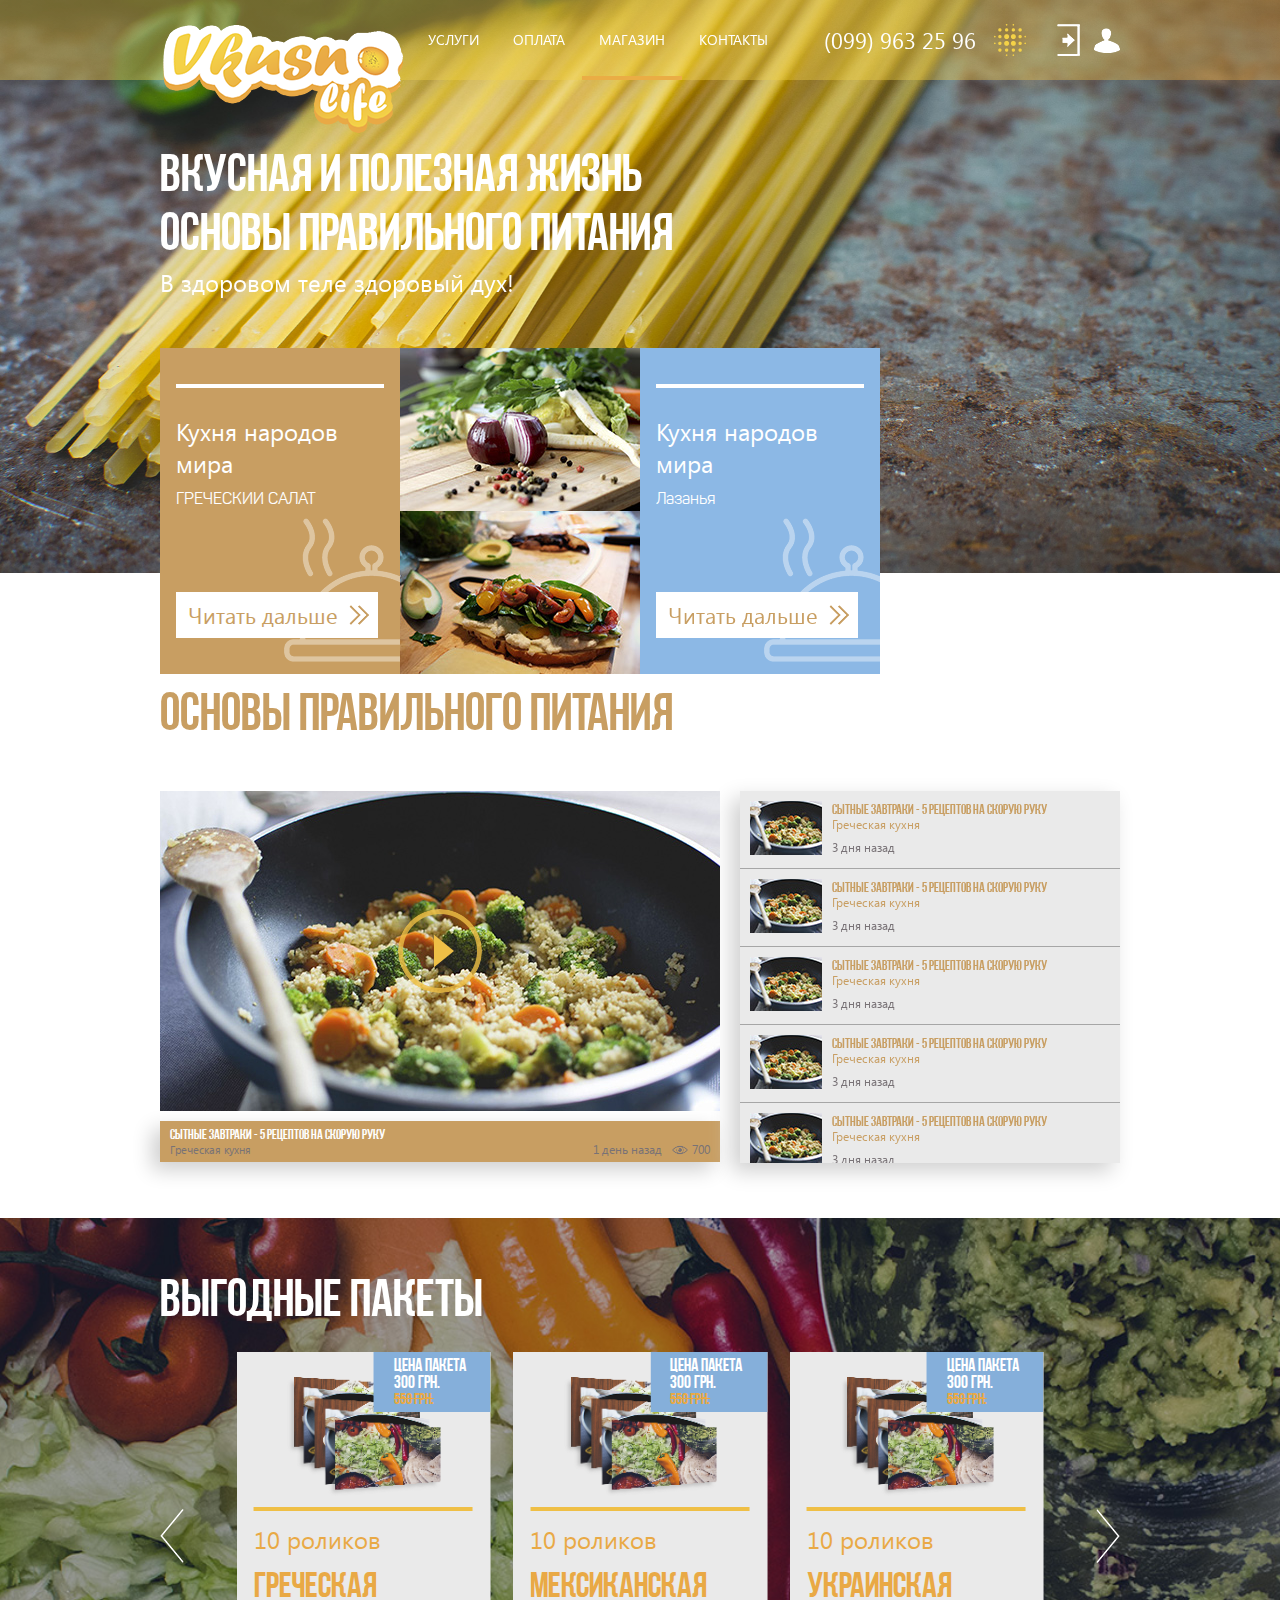
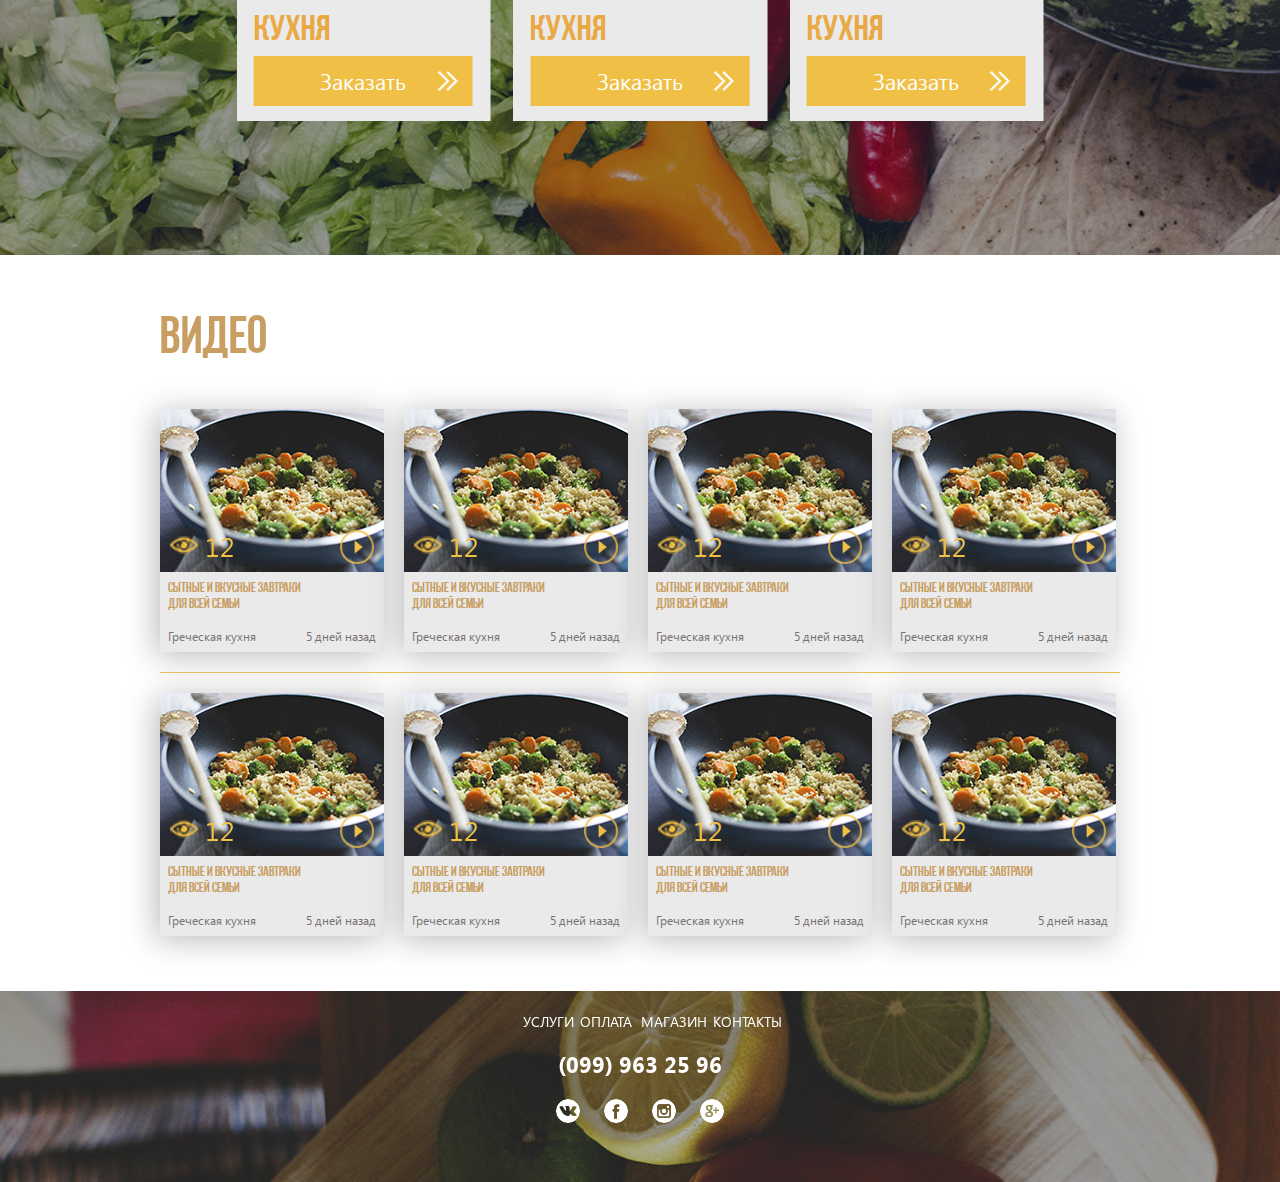
<file: index.html>
<!DOCTYPE html>
<html lang="ru">
<head>
    <meta charset="UTF-8">
    <meta name="keywords" content="">
    <meta name="description" content="">
    <title>Vkusno Life</title>
    <link rel="stylesheet" href="css/main.css">
    <link rel="stylesheet" href="css/responsiveslides.css">
    <link rel="stylesheet" href="css/owl.carousel.css">
    <script src="js/jquery-1.11.3.min.js"></script>
    <script src="js/responsiveslides.min.js"></script>
    <script src="js/start.js"></script>
    <script src="js/jquery.bgdsize.js"></script>
    <script src="js/owl.carousel.min.js"></script>

    <!--[if (lt IE 11)]>
        <style></style><![endif]-->
    <!--[if (IE 8)]>
        <style></style><![endif]-->
</head>
<body>

    <div class="wrapper">
<!--header-->
        <div class="header">
            <div class="container">
                <div class="logo">
                    <a href="/"><img src="img/logo.png" alt="Life is Perfect"></a>
                </div>
                <ul class="nav">
                    <li><a href="#">Услуги</a></li>
                    <li><a href="#">Оплата</a></li>
                    <li class="active"><a href="#">Магазин</a></li>
                    <li><a href="#">Контакты</a></li>
                </ul>
                <ul class="phones">
                    <li><span>(099) 963 25 96</span></li>
                </ul>
                <div class="menu drop-down">
                    <div class="drop-menu-main-sub">
                        <div class="header-btn">
                            <ul class="phones">
                                <li><span>(099) 963 25 96</span></li>
                            </ul>
                            <div class="menu"></div>
                        </div>
                        <div class="recipes-menu">Рецепты</div>
                        <ul class="first-ul">
                            <li><a href="#">Здоровое питание</a></li>
                            <li><a href="#">Вегетарианство</a></li>
                            <li><a href="#">Все</a></li>
                        </ul>
                        <ul class="menu-list kitchens-world">
                            <li class="button"><a href="#">Кухня народов мира</a></li>
                            <li class="dropdown">
                                <ul>
                                    <li><a href="#">Грузинская</a></li>
                                    <li><a href="#">Украинская</a></li>
                                    <li><a href="#">Российская</a></li>
                                    <li><a href="#">Мексиканская</a></li>
                                    <li><a href="#">Европейская</a></li>
                                    <li><a href="#">Азиатская</a></li>
                                    <li><a href="#">Американская</a></li>
                                    <li><a href="#">Африканская</a></li>
                                </ul>
                            </li>
                        </ul>

                        <ul class="menu-list beverages">
                            <li class="button"><a href="#">Напитки</a></li>
                            <li class="dropdown">
                                <ul>
                                    <li><a href="#">Компот</a></li>
                                    <li><a href="#">Компот</a></li>
                                    <li><a href="#">Компот</a></li>
                                    <li><a href="#">Компот</a></li>
                                    <li><a href="#">Компот</a></li>
                                    <li><a href="#">Компот</a></li>
                                    <li><a href="#">Компот</a></li>
                                    <li><a href="#">Компот</a></li>
                                    <li><a href="#">Компот</a></li>
                                </ul>
                            </li>
                        </ul>

                        <ul class="menu-list diet">
                            <li class="button"><a href="#">Диеты</a></li>
                            <li class="dropdown">
                                <ul>
                                    <li><a href="#">Диета №1</a></li>
                                    <li><a href="#">Диета №1</a></li>
                                    <li><a href="#">Диета №1</a></li>
                                    <li><a href="#">Диета №1</a></li>
                                    <li><a href="#">Диета №1</a></li>
                                    <li><a href="#">Диета №1</a></li>
                                </ul>
                            </li>
                        </ul>
                    </div>
                </div>
                <div class="auth">
                    <a href="#" class="authorization" title="Вход"></a>
                    <a href="#" class="registration" title="Регистрация"></a>
                </div>
            </div>
        </div><!--header-end-->

<!--content-->
        <div class="content">
            <div class="main-page">
                <div class="slider-wrap">
                    <div class="slider">
                        <ul class="rslides">
<!--                            <li><img src="img/slider-1.jpg" alt="slide"></li>-->
                            <li><img src="img/slider-2.jpg" alt="slide"></li>
<!--                            <li><img src="img/slider-3.jpg" alt="slide"></li>-->
<!--                            <li><img src="img/slider-4.jpg" alt="slide"></li>-->
                        </ul>
                        <div class="slider-bottom">
                            <div class="container">
                                <div class="slider-caption">
                                    <p>Вкусная и полезная жизнь</p>
                                    <p>основы правильного питания</p>
                                    <span>В здоровом теле здоровый дух!</span>
                                </div>
                                <div class="dish-popular">
                                    <div class="dish-popular-item">
                                        <div class="dish-popular-inner">
                                            <p class="caption">Кухня народов мира</p>
                                            <p class="dish">ГРЕЧЕСКИЙ САЛАТ</p>
                                            <a href="#">Читать дальше</a>
                                        </div>
                                    </div>
                                    <div class="dish-popular-item">
                                        <div class="img-wrap">
                                            <img src="img/slider-bottom1.jpg" alt="q123">
                                        </div>
                                        <div class="img-wrap">
                                            <img src="img/slider-bottom2.jpg" alt="q123">
                                        </div>
                                    </div>
                                    <div class="dish-popular-item">
                                        <div class="dish-popular-inner">
                                            <p class="caption">Кухня народов мира</p>
                                            <p class="dish">Лазанья</p>
                                            <a href="#">Читать дальше</a>
                                        </div>
                                    </div>
                                </div>
                            </div>
                        </div><!--slider-bottom-end-->
                    </div><!--slider-end-->
                </div><!--slider-wrap-->
                <div class="base-nutrition-box">
                    <div class="container">
                        <h2>Вкусная и полезная жизнь основы правильного питания</h2>
                        <div class="base-nutrition-video-wrap">
                            <div class="base-nutrition-video-main">
                                <div class="base-nutrition-video">
                                    <img src="img/base-nutrition.jpg" alt="q123" class="background-size-cover">
                                    <div class="play-btn"></div>
                                </div>
                                <div class="base-nutrition-video-dscr">
                                    <p>Сытные завтраки - 5 рецептов на скорую руку</p>
                                    <div class="video-dscr-bottom">
                                        <div class="category"><a href="#">Греческая кухня</a></div>
                                        <div class="reviews">700</div>
                                        <div class="date">1 день назад</div>
                                    </div>
                                </div>
                            </div>
                            <div class="nutrition-video-list-wrap">
                                <ul class="base-nutrition-video-list">
                                    <li class="video-list-item">
                                        <a href="#">
                                            <span class="video-wrap">
                                                <img src="img/video-list-item.jpg" alt="q123">
                                            </span>
                                            <span class="video-dscr-wrap">
                                                <span class="name">Сытные завтраки - 5 рецептов на скорую руку</span>
                                                <span class="category">Греческая кухня</span>
                                                <span class="date">3 дня назад</span>
                                            </span>
                                        </a>
                                    </li>
                                    <li class="video-list-item">
                                        <a href="#">
                                            <span class="video-wrap">
                                                <img src="img/video-list-item.jpg" alt="q123">
                                            </span>
                                            <span class="video-dscr-wrap">
                                                <span class="name">Сытные завтраки - 5 рецептов на скорую руку</span>
                                                <span class="category">Греческая кухня</span>
                                                <span class="date">3 дня назад</span>
                                            </span>
                                        </a>
                                    </li>
                                    <li class="video-list-item">
                                        <a href="#">
                                            <span class="video-wrap">
                                                <img src="img/video-list-item.jpg" alt="q123">
                                            </span>
                                            <span class="video-dscr-wrap">
                                                <span class="name">Сытные завтраки - 5 рецептов на скорую руку</span>
                                                <span class="category">Греческая кухня</span>
                                                <span class="date">3 дня назад</span>
                                            </span>
                                        </a>
                                    </li>
                                    <li class="video-list-item">
                                        <a href="#">
                                            <span class="video-wrap">
                                                <img src="img/video-list-item.jpg" alt="q123">
                                            </span>
                                            <span class="video-dscr-wrap">
                                                <span class="name">Сытные завтраки - 5 рецептов на скорую руку</span>
                                                <span class="category">Греческая кухня</span>
                                                <span class="date">3 дня назад</span>
                                            </span>
                                        </a>
                                    </li>
                                    <li class="video-list-item">
                                        <a href="#">
                                            <span class="video-wrap">
                                                <img src="img/video-list-item.jpg" alt="q123">
                                            </span>
                                            <span class="video-dscr-wrap">
                                                <span class="name">Сытные завтраки - 5 рецептов на скорую руку</span>
                                                <span class="category">Греческая кухня</span>
                                                <span class="date">3 дня назад</span>
                                            </span>
                                        </a>
                                    </li>
                                    <li class="video-list-item">
                                        <a href="#">
                                            <span class="video-wrap">
                                                <img src="img/video-list-item.jpg" alt="q123">
                                            </span>
                                            <span class="video-dscr-wrap">
                                                <span class="name">Сытные завтраки - 5 рецептов на скорую руку</span>
                                                <span class="category">Греческая кухня</span>
                                                <span class="date">3 дня назад</span>
                                            </span>
                                        </a>
                                    </li>
                                    <li class="video-list-item">
                                        <a href="#">
                                            <span class="video-wrap">
                                                <img src="img/video-list-item.jpg" alt="q123">
                                            </span>
                                            <span class="video-dscr-wrap">
                                                <span class="name">Сытные завтраки - 5 рецептов на скорую руку</span>
                                                <span class="category">Греческая кухня</span>
                                                <span class="date">3 дня назад</span>
                                            </span>
                                        </a>
                                    </li>
                                    <li class="video-list-item">
                                        <a href="#">
                                            <span class="video-wrap">
                                                <img src="img/video-list-item.jpg" alt="q123">
                                            </span>
                                            <span class="video-dscr-wrap">
                                                <span class="name">Сытные завтраки - 5 рецептов на скорую руку</span>
                                                <span class="category">Греческая кухня</span>
                                                <span class="date">3 дня назад</span>
                                            </span>
                                        </a>
                                    </li>
                                </ul>
                            </div>
                        </div><!--base-nutrition-video-wrap-->
                    </div>
                </div><!--base-nutrition-box-end-->
                <div class="packages-main-box">
                    <div class="container">
                        <h2>выгодные пакеты</h2>
                        <div class="slider2">
                            <div class="package">
                                <div class="price">
                                    <p>цена пакета</p>
                                    <p>300 грн.</p>
                                    <span>550 грн.</span>
                                </div>
                                <div class="img-wrap">
                                    <img src="img/package-img.png" alt="q123">
                                </div>
                                <div class="amount-clips">10 роликов</div>
                                <div class="category">ГРЕЧЕСКая <br> кухня</div>
                                <a href="#" class="btn">Заказать</a>
                            </div>
                            <div class="package">
                                <div class="price">
                                    <p>цена пакета</p>
                                    <p>300 грн.</p>
                                    <span>550 грн.</span>
                                </div>
                                <div class="img-wrap">
                                    <img src="img/package-img.png" alt="q123">
                                </div>
                                <div class="amount-clips">10 роликов</div>
                                <div class="category">МЕКСИКАНСКАЯ кухня</div>
                                <a href="#" class="btn">Заказать</a>
                            </div>
                            <div class="package">
                                <div class="price">
                                    <p>цена пакета</p>
                                    <p>300 грн.</p>
                                    <span>550 грн.</span>
                                </div>
                                <div class="img-wrap">
                                    <img src="img/package-img.png" alt="q123">
                                </div>
                                <div class="amount-clips">10 роликов</div>
                                <div class="category">Украинская кухня</div>
                                <a href="#" class="btn">Заказать</a>
                            </div>
                        </div>
                    </div>
                </div><!--packages-box-end-->
                <div class="main-video-box">
                    <div class="container">
                        <h2>Видео</h2>
                        <a href="#" class="main-video-item">
                            <span class="img-wrap">
                                <img src="img/main-video-item.jpg" alt="q123">
                                <span class="view">12</span>
                                <span class="play"></span>
                            </span>
                            <span class="dscr">
                                <span class="name">Сытные и вкусные завтраки для всей семьи</span>
                                <span class="bottom">
                                    <span class="cat">Греческая кухня</span>
                                    <span class="date">5 дней назад</span>
                                </span>
                            </span>
                        </a>
                        <a href="#" class="main-video-item">
                            <span class="img-wrap">
                                <img src="img/main-video-item.jpg" alt="q123">
                                <span class="view">12</span>
                                <span class="play"></span>
                            </span>
                            <span class="dscr">
                                <span class="name">Сытные и вкусные завтраки для всей семьи</span>
                                <span class="bottom">
                                    <span class="cat">Греческая кухня</span>
                                    <span class="date">5 дней назад</span>
                                </span>
                            </span>
                        </a>
                        <a href="#" class="main-video-item">
                            <span class="img-wrap">
                                <img src="img/main-video-item.jpg" alt="q123">
                                <span class="view">12</span>
                                <span class="play"></span>
                            </span>
                            <span class="dscr">
                                <span class="name">Сытные и вкусные завтраки для всей семьи</span>
                                <span class="bottom">
                                    <span class="cat">Греческая кухня</span>
                                    <span class="date">5 дней назад</span>
                                </span>
                            </span>
                        </a>
                        <a href="#" class="main-video-item">
                            <span class="img-wrap">
                                <img src="img/main-video-item.jpg" alt="q123">
                                <span class="view">12</span>
                                <span class="play"></span>
                            </span>
                            <span class="dscr">
                                <span class="name">Сытные и вкусные завтраки для всей семьи</span>
                                <span class="bottom">
                                    <span class="cat">Греческая кухня</span>
                                    <span class="date">5 дней назад</span>
                                </span>
                            </span>
                        </a>
                        <hr>
                        <a href="#" class="main-video-item">
                            <span class="img-wrap">
                                <img src="img/main-video-item.jpg" alt="q123">
                                <span class="view">12</span>
                                <span class="play"></span>
                            </span>
                            <span class="dscr">
                                <span class="name">Сытные и вкусные завтраки для всей семьи</span>
                                <span class="bottom">
                                    <span class="cat">Греческая кухня</span>
                                    <span class="date">5 дней назад</span>
                                </span>
                            </span>
                        </a>
                        <a href="#" class="main-video-item">
                            <span class="img-wrap">
                                <img src="img/main-video-item.jpg" alt="q123">
                                <span class="view">12</span>
                                <span class="play"></span>
                            </span>
                            <span class="dscr">
                                <span class="name">Сытные и вкусные завтраки для всей семьи</span>
                                <span class="bottom">
                                    <span class="cat">Греческая кухня</span>
                                    <span class="date">5 дней назад</span>
                                </span>
                            </span>
                        </a>
                        <a href="#" class="main-video-item">
                            <span class="img-wrap">
                                <img src="img/main-video-item.jpg" alt="q123">
                                <span class="view">12</span>
                                <span class="play"></span>
                            </span>
                            <span class="dscr">
                                <span class="name">Сытные и вкусные завтраки для всей семьи</span>
                                <span class="bottom">
                                    <span class="cat">Греческая кухня</span>
                                    <span class="date">5 дней назад</span>
                                </span>
                            </span>
                        </a>
                        <a href="#" class="main-video-item">
                            <span class="img-wrap">
                                <img src="img/main-video-item.jpg" alt="q123">
                                <span class="view">12</span>
                                <span class="play"></span>
                            </span>
                            <span class="dscr">
                                <span class="name">Сытные и вкусные завтраки для всей семьи</span>
                                <span class="bottom">
                                    <span class="cat">Греческая кухня</span>
                                    <span class="date">5 дней назад</span>
                                </span>
                            </span>
                        </a>
                    </div>
                </div><!--main-video-box-->
            </div><!--main-page-end-->
        </div><!--content-end-->
        <div class="footer">
            <div class="container">
                <ul class="footer-nav">
                    <li><a href="#">Услуги</a></li>
                    <li><a href="#">Оплата</a></li>
                    <li><a href="#">Магазин</a></li>
                    <li><a href="#">Контакты</a></li>
                </ul>
                <ul class="footer-phone">
                    <li>(099) 963 25 96</li>
                </ul>
                <ul class="social">
                    <li><a href="#" class="vk"></a></li>
                    <li><a href="#" class="fb"></a></li>
                    <li><a href="#" class="inst"></a></li>
                    <li><a href="#" class="gp"></a></li>
                </ul>
            </div>
        </div>
    <div id="menu-mask"></div>
    </div>
    <script>
        $(document).ready(function() {
            $('.background-size-cover').bgdSize('cover');
        });
    </script>
    <script>
        $(document).ready(function(){
            $.easing.def = "easeInOutQuad";
            $('li.button a').click(function(e){
                var dropDown = $(this).parent().next();
                $('.dropdown').not(dropDown).slideUp();
                dropDown.slideToggle();
                e.preventDefault();
            })
        });
    </script>
    <script>
        $(document).ready(function(){
            $(".slider2").owlCarousel({
                loop: true,
                autoplay: true,
                items: 3,
                nav: true,
                autoplayTimeout: 7000,
                navText: ["&nbsp;","&nbsp;"],
            });
        });
    </script>
    <script type="text/javascript">
        $(document).ready(function () {
            function hideallDropdowns() {
                $(".dropped .drop-menu-main-sub").hide();
                $(".dropped").removeClass('dropped');
                $(".dropped .drop-menu-main-sub .title").unbind("click");
            }
            function showDropdown(el) {
                var el_li = $(el).parent().addClass('dropped');
                el_li
                    .find('.title')
                    .click(function () {
                    hideallDropdowns();
                })
                    .html($(el).html());
                el_li.find('.drop-menu-main-sub').show();
            }
            $(".drop-down").click(function(){
                showDropdown(this);
            });
            $(document).mouseup(function () {
                hideallDropdowns();
            });
        });
    </script>
</body>
</html>
</file>
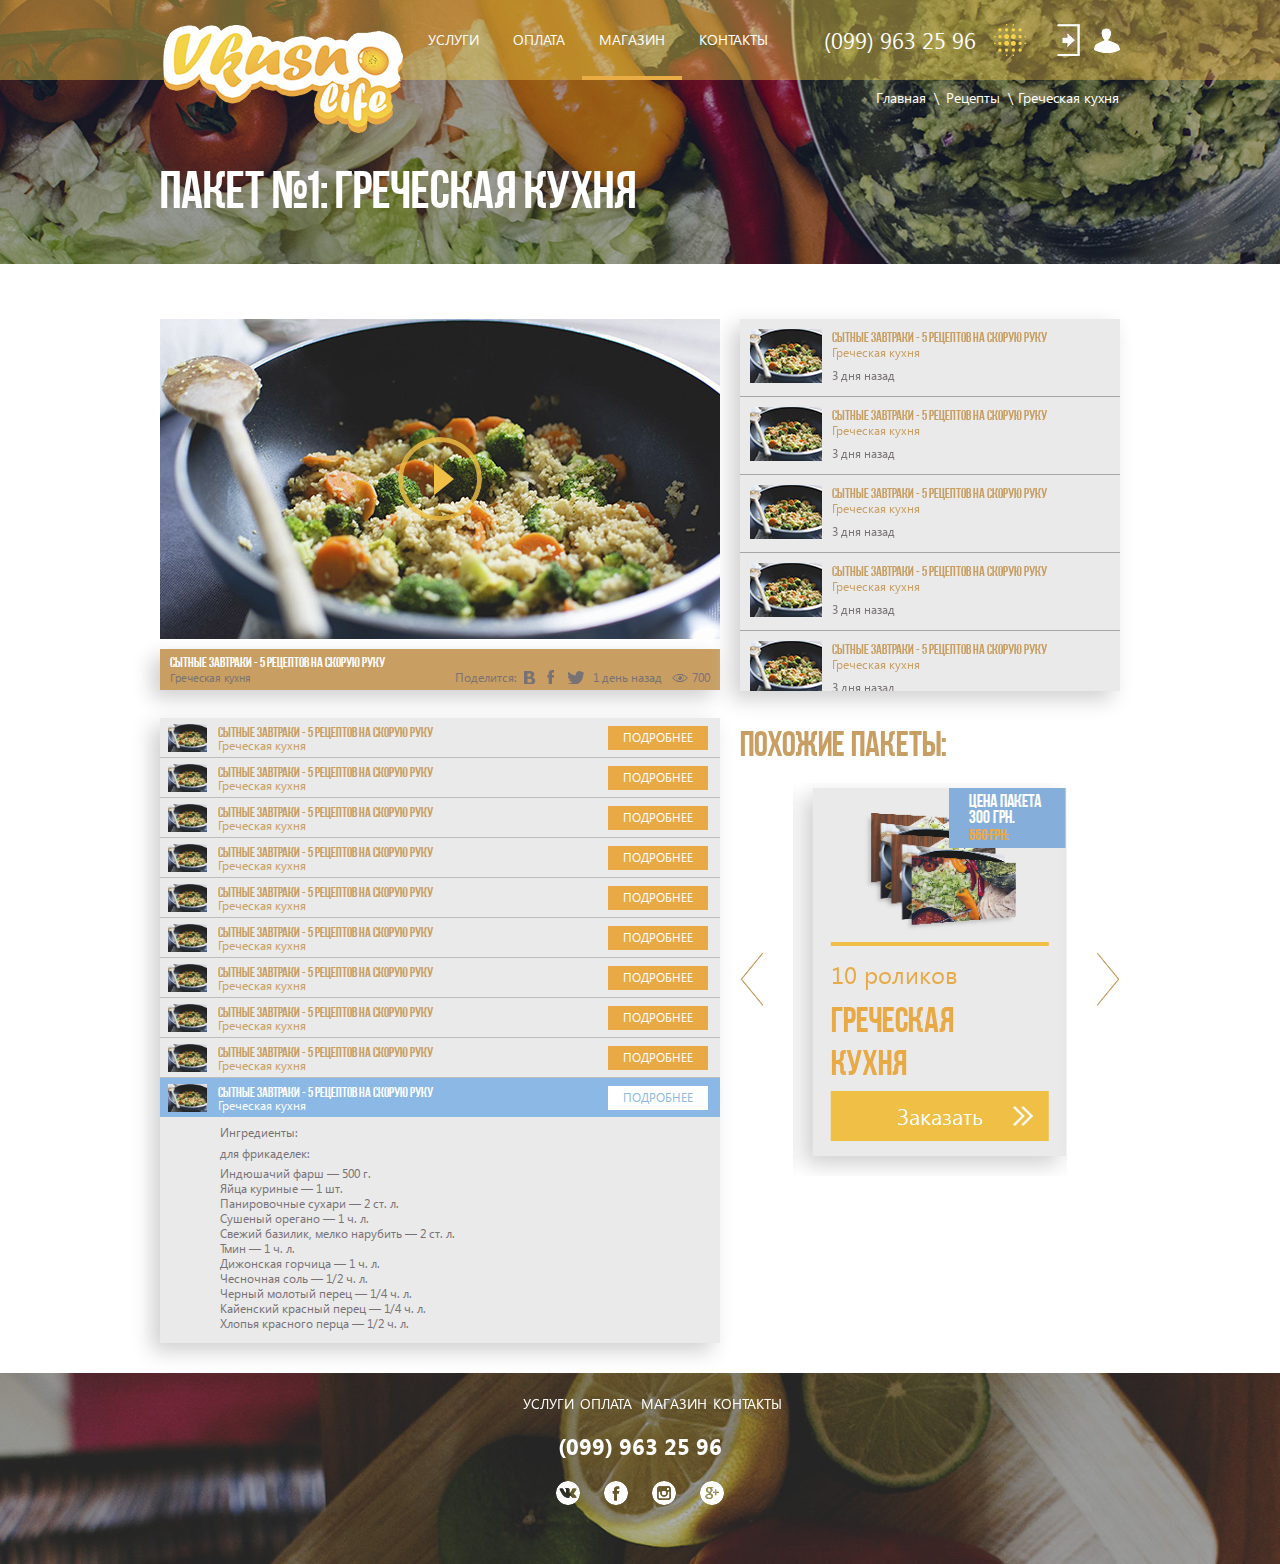
<file: package.html>
<!DOCTYPE html>
<html lang="ru">
<head>
    <meta charset="UTF-8">
    <meta name="keywords" content="">
    <meta name="description" content="">
    <title>Vkusno Life</title>
    <link rel="stylesheet" href="css/main.css">
    <link rel="stylesheet" href="css/responsiveslides.css">
    <link rel="stylesheet" href="css/owl.carousel.css">
    <script src="js/jquery-1.11.3.min.js"></script>
    <script src="js/responsiveslides.min.js"></script>
    <script src="js/start.js"></script>
    <script src="js/jquery.bgdsize.js"></script>
    <script src="js/owl.carousel.min.js"></script>

    <!--[if (lt IE 11)]>
        <style></style><![endif]-->
    <!--[if (IE 8)]>
        <style></style><![endif]-->
</head>
<body>

    <div class="wrapper">
<!--header-->
        <div class="header">
            <div class="container">
                <div class="logo">
                    <a href="/"><img src="img/logo.png" alt="Life is Perfect"></a>
                </div>
                <ul class="nav">
                    <li><a href="#">Услуги</a></li>
                    <li><a href="#">Оплата</a></li>
                    <li class="active"><a href="#">Магазин</a></li>
                    <li><a href="#">Контакты</a></li>
                </ul>
                <ul class="phones">
                    <li><span>(099) 963 25 96</span></li>
                </ul>
                <div class="menu drop-down">
                    <div class="drop-menu-main-sub">
                        <div class="header-btn">
                            <ul class="phones">
                                <li><span>(099) 963 25 96</span></li>
                            </ul>
                            <div class="menu"></div>
                        </div>
                        <div class="recipes-menu">Рецепты</div>
                        <ul class="first-ul">
                            <li><a href="#">Здоровое питание</a></li>
                            <li><a href="#">Вегетарианство</a></li>
                            <li><a href="#">Все</a></li>
                        </ul>
                        <ul class="menu-list kitchens-world">
                            <li class="button"><a href="#">Кухня народов мира</a></li>
                            <li class="dropdown">
                                <ul>
                                    <li><a href="#">Грузинская</a></li>
                                    <li><a href="#">Украинская</a></li>
                                    <li><a href="#">Российская</a></li>
                                    <li><a href="#">Мексиканская</a></li>
                                    <li><a href="#">Европейская</a></li>
                                    <li><a href="#">Азиатская</a></li>
                                    <li><a href="#">Американская</a></li>
                                    <li><a href="#">Африканская</a></li>
                                </ul>
                            </li>
                        </ul>

                        <ul class="menu-list beverages">
                            <li class="button"><a href="#">Напитки</a></li>
                            <li class="dropdown">
                                <ul>
                                    <li><a href="#">Компот</a></li>
                                    <li><a href="#">Компот</a></li>
                                    <li><a href="#">Компот</a></li>
                                    <li><a href="#">Компот</a></li>
                                    <li><a href="#">Компот</a></li>
                                    <li><a href="#">Компот</a></li>
                                    <li><a href="#">Компот</a></li>
                                    <li><a href="#">Компот</a></li>
                                    <li><a href="#">Компот</a></li>
                                </ul>
                            </li>
                        </ul>

                        <ul class="menu-list diet">
                            <li class="button"><a href="#">Диеты</a></li>
                            <li class="dropdown">
                                <ul>
                                    <li><a href="#">Диета №1</a></li>
                                    <li><a href="#">Диета №1</a></li>
                                    <li><a href="#">Диета №1</a></li>
                                    <li><a href="#">Диета №1</a></li>
                                    <li><a href="#">Диета №1</a></li>
                                    <li><a href="#">Диета №1</a></li>
                                </ul>
                            </li>
                        </ul>
                    </div>
                </div>
                <div class="auth">
                    <a href="#" class="authorization" title="Вход"></a>
                    <a href="#" class="registration" title="Регистрация"></a>
                </div>
            </div>
        </div><!--header-end-->

<!--content-->
        <div class="content">
            <div class="package-page">
                <div class="main-h1">
                    <div class="breadcrumb">
                        <div class="container">
                            <ul>
                                <li><a href="/">Главная</a></li>
                                <li><a href="#">Рецепты</a></li>
                                <li>Греческая кухня</li>
                            </ul>
                        </div>
                    </div>
                    <div class="container">
                        <h2>пакет №1: греческая кухня</h2>
                    </div>
                </div>
                <div class="package-box">
                    <div class="container">
                        <div class="base-nutrition-video-wrap">
                            <div class="base-nutrition-video-main">
                                <div class="base-nutrition-video">
                                    <img src="img/base-nutrition.jpg" alt="q123" class="background-size-cover">
                                    <div class="play-btn"></div>
                                </div>
                                <div class="base-nutrition-video-dscr">
                                    <p>Сытные завтраки - 5 рецептов на скорую руку</p>
                                    <div class="video-dscr-bottom">
                                        <div class="category"><a href="#">Греческая кухня</a></div>
                                        <div class="reviews">700</div>
                                        <div class="date">1 день назад</div>
                                        <ul class="repost">
                                            <li>Поделится:</li>
                                            <li><a href="#" class="vk"></a></li>
                                            <li><a href="#" class="fb"></a></li>
                                            <li><a href="#" class="tw"></a></li>
                                        </ul>
                                    </div>
                                </div>
                                <div class="ingredients-wrap">
                                    <div class="ingredients-item">
                                        <div class="img-wrap">
                                            <img src="img/main-video-item.jpg" alt="q123">
                                        </div>
                                        <a href="#" class="more">Подробнее</a>
                                        <div class="ingredients-dscr">
                                            <div class="caption">Сытные завтраки - 5 рецептов на скорую руку</div>
                                            <div class="category">Греческая кухня</div>
                                        </div>
                                    </div>
                                    <div class="ingredients-item">
                                        <div class="img-wrap">
                                            <img src="img/main-video-item.jpg" alt="q123">
                                        </div>
                                        <a href="#" class="more">Подробнее</a>
                                        <div class="ingredients-dscr">
                                            <div class="caption">Сытные завтраки - 5 рецептов на скорую руку</div>
                                            <div class="category">Греческая кухня</div>
                                        </div>
                                    </div>
                                    <div class="ingredients-item">
                                        <div class="img-wrap">
                                            <img src="img/main-video-item.jpg" alt="q123">
                                        </div>
                                        <a href="#" class="more">Подробнее</a>
                                        <div class="ingredients-dscr">
                                            <div class="caption">Сытные завтраки - 5 рецептов на скорую руку</div>
                                            <div class="category">Греческая кухня</div>
                                        </div>
                                    </div>
                                    <div class="ingredients-item">
                                        <div class="img-wrap">
                                            <img src="img/main-video-item.jpg" alt="q123">
                                        </div>
                                        <a href="#" class="more">Подробнее</a>
                                        <div class="ingredients-dscr">
                                            <div class="caption">Сытные завтраки - 5 рецептов на скорую руку</div>
                                            <div class="category">Греческая кухня</div>
                                        </div>
                                    </div>
                                    <div class="ingredients-item">
                                        <div class="img-wrap">
                                            <img src="img/main-video-item.jpg" alt="q123">
                                        </div>
                                        <a href="#" class="more">Подробнее</a>
                                        <div class="ingredients-dscr">
                                            <div class="caption">Сытные завтраки - 5 рецептов на скорую руку</div>
                                            <div class="category">Греческая кухня</div>
                                        </div>
                                    </div>
                                    <div class="ingredients-item">
                                        <div class="img-wrap">
                                            <img src="img/main-video-item.jpg" alt="q123">
                                        </div>
                                        <a href="#" class="more">Подробнее</a>
                                        <div class="ingredients-dscr">
                                            <div class="caption">Сытные завтраки - 5 рецептов на скорую руку</div>
                                            <div class="category">Греческая кухня</div>
                                        </div>
                                    </div>
                                    <div class="ingredients-item">
                                        <div class="img-wrap">
                                            <img src="img/main-video-item.jpg" alt="q123">
                                        </div>
                                        <a href="#" class="more">Подробнее</a>
                                        <div class="ingredients-dscr">
                                            <div class="caption">Сытные завтраки - 5 рецептов на скорую руку</div>
                                            <div class="category">Греческая кухня</div>
                                        </div>
                                    </div>
                                    <div class="ingredients-item">
                                        <div class="img-wrap">
                                            <img src="img/main-video-item.jpg" alt="q123">
                                        </div>
                                        <a href="#" class="more">Подробнее</a>
                                        <div class="ingredients-dscr">
                                            <div class="caption">Сытные завтраки - 5 рецептов на скорую руку</div>
                                            <div class="category">Греческая кухня</div>
                                        </div>
                                    </div>
                                    <div class="ingredients-item">
                                        <div class="img-wrap">
                                            <img src="img/main-video-item.jpg" alt="q123">
                                        </div>
                                        <a href="#" class="more">Подробнее</a>
                                        <div class="ingredients-dscr">
                                            <div class="caption">Сытные завтраки - 5 рецептов на скорую руку</div>
                                            <div class="category">Греческая кухня</div>
                                        </div>
                                    </div>
                                    <div class="ingredients-item active">
                                        <div class="img-wrap">
                                            <img src="img/main-video-item.jpg" alt="q123">
                                        </div>
                                        <a href="#" class="more">Подробнее</a>
                                        <div class="ingredients-dscr">
                                            <div class="caption">Сытные завтраки - 5 рецептов на скорую руку</div>
                                            <div class="category">Греческая кухня</div>
                                        </div>
                                        <ul>
                                            <li>Ингредиенты:</li>
                                            <li>для фрикаделек:</li>
                                            <li>Индюшачий фарш — 500 г.</li>
                                            <li>Яйца куриные — 1 шт.</li>
                                            <li>Панировочные сухари — 2 ст. л.</li>
                                            <li>Сушеный орегано — 1 ч. л.</li>
                                            <li>Свежий базилик, мелко нарубить — 2 ст. л.</li>
                                            <li>Тмин — 1 ч. л.</li>
                                            <li>Дижонская горчица — 1 ч. л.</li>
                                            <li>Чесночная соль — 1/2 ч. л.</li>
                                            <li>Черный молотый перец — 1/4 ч. л.</li>
                                            <li>Кайенский красный перец — 1/4 ч. л.</li>
                                            <li>Хлопья красного перца — 1/2 ч. л.</li>
                                        </ul>
                                    </div>
                                </div><!--ingredients-wrap-end-->
                            </div><!--base-nutrition-video-main-end-->

                            <div class="nutrition-video-list-wrap">
                                <ul class="base-nutrition-video-list">
                                    <li class="video-list-item">
                                        <a href="#">
                                            <span class="video-wrap">
                                                <img src="img/video-list-item.jpg" alt="q123">
                                            </span>
                                            <span class="video-dscr-wrap">
                                                <span class="name">Сытные завтраки - 5 рецептов на скорую руку</span>
                                                <span class="category">Греческая кухня</span>
                                                <span class="date">3 дня назад</span>
                                            </span>
                                        </a>
                                    </li>
                                    <li class="video-list-item">
                                        <a href="#">
                                            <span class="video-wrap">
                                                <img src="img/video-list-item.jpg" alt="q123">
                                            </span>
                                            <span class="video-dscr-wrap">
                                                <span class="name">Сытные завтраки - 5 рецептов на скорую руку</span>
                                                <span class="category">Греческая кухня</span>
                                                <span class="date">3 дня назад</span>
                                            </span>
                                        </a>
                                    </li>
                                    <li class="video-list-item">
                                        <a href="#">
                                            <span class="video-wrap">
                                                <img src="img/video-list-item.jpg" alt="q123">
                                            </span>
                                            <span class="video-dscr-wrap">
                                                <span class="name">Сытные завтраки - 5 рецептов на скорую руку</span>
                                                <span class="category">Греческая кухня</span>
                                                <span class="date">3 дня назад</span>
                                            </span>
                                        </a>
                                    </li>
                                    <li class="video-list-item">
                                        <a href="#">
                                            <span class="video-wrap">
                                                <img src="img/video-list-item.jpg" alt="q123">
                                            </span>
                                            <span class="video-dscr-wrap">
                                                <span class="name">Сытные завтраки - 5 рецептов на скорую руку</span>
                                                <span class="category">Греческая кухня</span>
                                                <span class="date">3 дня назад</span>
                                            </span>
                                        </a>
                                    </li>
                                    <li class="video-list-item">
                                        <a href="#">
                                            <span class="video-wrap">
                                                <img src="img/video-list-item.jpg" alt="q123">
                                            </span>
                                            <span class="video-dscr-wrap">
                                                <span class="name">Сытные завтраки - 5 рецептов на скорую руку</span>
                                                <span class="category">Греческая кухня</span>
                                                <span class="date">3 дня назад</span>
                                            </span>
                                        </a>
                                    </li>
                                    <li class="video-list-item">
                                        <a href="#">
                                            <span class="video-wrap">
                                                <img src="img/video-list-item.jpg" alt="q123">
                                            </span>
                                            <span class="video-dscr-wrap">
                                                <span class="name">Сытные завтраки - 5 рецептов на скорую руку</span>
                                                <span class="category">Греческая кухня</span>
                                                <span class="date">3 дня назад</span>
                                            </span>
                                        </a>
                                    </li>
                                    <li class="video-list-item">
                                        <a href="#">
                                            <span class="video-wrap">
                                                <img src="img/video-list-item.jpg" alt="q123">
                                            </span>
                                            <span class="video-dscr-wrap">
                                                <span class="name">Сытные завтраки - 5 рецептов на скорую руку</span>
                                                <span class="category">Греческая кухня</span>
                                                <span class="date">3 дня назад</span>
                                            </span>
                                        </a>
                                    </li>
                                    <li class="video-list-item">
                                        <a href="#">
                                            <span class="video-wrap">
                                                <img src="img/video-list-item.jpg" alt="q123">
                                            </span>
                                            <span class="video-dscr-wrap">
                                                <span class="name">Сытные завтраки - 5 рецептов на скорую руку</span>
                                                <span class="category">Греческая кухня</span>
                                                <span class="date">3 дня назад</span>
                                            </span>
                                        </a>
                                    </li>
                                </ul>
                                <div class="slider-mini-wrap">
                                    <div class="caption">Похожие пакеты:</div>
                                    <div class="slider-mini">
                                        <div class="package">
                                            <div class="price">
                                                <p>цена пакета</p>
                                                <p>300 грн.</p>
                                                <span>550 грн.</span>
                                            </div>
                                            <div class="img-wrap">
                                                <img src="img/package-img.png" alt="q123">
                                            </div>
                                            <div class="amount-clips">10 роликов</div>
                                            <div class="category">ГРЕЧЕСКая <br> кухня</div>
                                            <a href="#" class="btn">Заказать</a>
                                        </div>
                                        <div class="package">
                                            <div class="price">
                                                <p>цена пакета</p>
                                                <p>300 грн.</p>
                                                <span>550 грн.</span>
                                            </div>
                                            <div class="img-wrap">
                                                <img src="img/package-img.png" alt="q123">
                                            </div>
                                            <div class="amount-clips">10 роликов</div>
                                            <div class="category">Украинская <br> кухня</div>
                                            <a href="#" class="btn">Заказать</a>
                                        </div>
                                    </div>
                                </div>
                            </div><!--nutrition-video-list-wrap-end-->
                        </div><!--base-nutrition-video-wrap-->
                    </div>
                </div><!--package-box-end-->
            </div><!--package-page-end-->
        </div><!--content-end-->
        <div class="footer">
            <div class="container">
                <ul class="footer-nav">
                    <li><a href="#">Услуги</a></li>
                    <li><a href="#">Оплата</a></li>
                    <li><a href="#">Магазин</a></li>
                    <li><a href="#">Контакты</a></li>
                </ul>
                <ul class="footer-phone">
                    <li>(099) 963 25 96</li>
                </ul>
                <ul class="social">
                    <li><a href="#" class="vk"></a></li>
                    <li><a href="#" class="fb"></a></li>
                    <li><a href="#" class="inst"></a></li>
                    <li><a href="#" class="gp"></a></li>
                </ul>
            </div>
        </div>
    </div>
    <script>
        $(document).ready(function() {
            $('.background-size-cover').bgdSize('cover');
        });
    </script>
    <script>
        $(document).ready(function(){
            $.easing.def = "easeInOutQuad";
            $('li.button a').click(function(e){
                var dropDown = $(this).parent().next();
                $('.dropdown').not(dropDown).slideUp();
                dropDown.slideToggle();
                e.preventDefault();
            })
        });
    </script>
    <script>
        $(document).ready(function(){
            $(".slider-mini").owlCarousel({
                loop: true,
                autoplay: true,
                items: 1,
                nav: true,
                autoplayTimeout: 7000,
                navText: ["&nbsp;","&nbsp;"],
            });
        });
    </script>

    <script type="text/javascript">
        $(document).ready(function () {
            function hideallDropdowns() {
                $(".dropped .drop-menu-main-sub").hide();
                $(".dropped").removeClass('dropped');
                $(".dropped .drop-menu-main-sub .title").unbind("click");
            }
            function showDropdown(el) {
                var el_li = $(el).parent().addClass('dropped');
                el_li
                    .find('.title')
                    .click(function () {
                    hideallDropdowns();
                })
                    .html($(el).html());
                el_li.find('.drop-menu-main-sub').show();
            }
            $(".drop-down").click(function(){
                showDropdown(this);
            });
            $(document).mouseup(function () {
                hideallDropdowns();
            });
        });
    </script>
</body>
</html>
</file>
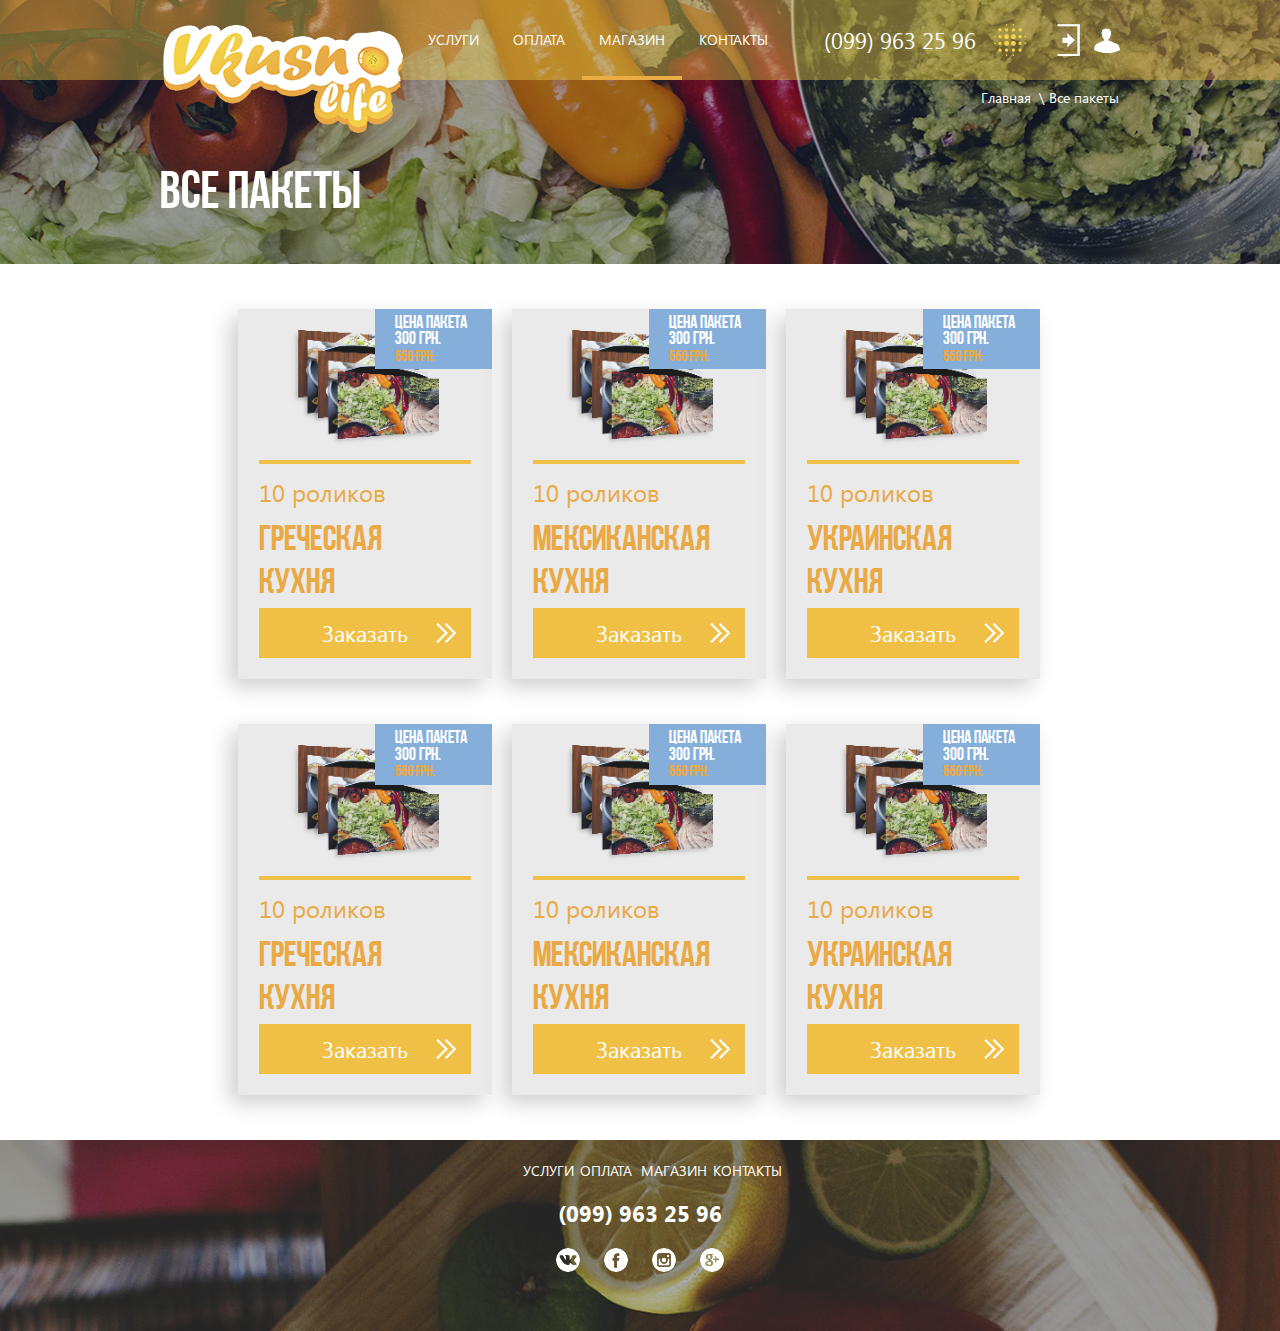
<file: packages.html>
<!DOCTYPE html>
<html lang="ru">
<head>
    <meta charset="UTF-8">
    <meta name="keywords" content="">
    <meta name="description" content="">
    <title>Vkusno Life</title>
    <link rel="stylesheet" href="css/main.css">
    <link rel="stylesheet" href="css/responsiveslides.css">
    <link rel="stylesheet" href="css/owl.carousel.css">
    <script src="js/jquery-1.11.3.min.js"></script>
    <script src="js/responsiveslides.min.js"></script>
    <script src="js/start.js"></script>
    <script src="js/jquery.bgdsize.js"></script>
    <script src="js/owl.carousel.min.js"></script>

    <!--[if (lt IE 11)]>
        <style></style><![endif]-->
    <!--[if (IE 8)]>
        <style></style><![endif]-->
</head>
<body>

    <div class="wrapper">
<!--header-->
        <div class="header">
            <div class="container">
                <div class="logo">
                    <a href="/"><img src="img/logo.png" alt="Life is Perfect"></a>
                </div>
                <ul class="nav">
                    <li><a href="#">Услуги</a></li>
                    <li><a href="#">Оплата</a></li>
                    <li class="active"><a href="#">Магазин</a></li>
                    <li><a href="#">Контакты</a></li>
                </ul>
                <ul class="phones">
                    <li><span>(099) 963 25 96</span></li>
                </ul>
                <div class="menu drop-down">
                    <div class="drop-menu-main-sub">
                        <div class="header-btn">
                            <ul class="phones">
                                <li><span>(099) 963 25 96</span></li>
                            </ul>
                            <div class="menu"></div>
                        </div>
                        <div class="recipes-menu">Рецепты</div>
                        <ul class="first-ul">
                            <li><a href="#">Здоровое питание</a></li>
                            <li><a href="#">Вегетарианство</a></li>
                            <li><a href="#">Все</a></li>
                        </ul>
                        <ul class="menu-list kitchens-world">
                            <li class="button"><a href="#">Кухня народов мира</a></li>
                            <li class="dropdown">
                                <ul>
                                    <li><a href="#">Грузинская</a></li>
                                    <li><a href="#">Украинская</a></li>
                                    <li><a href="#">Российская</a></li>
                                    <li><a href="#">Мексиканская</a></li>
                                    <li><a href="#">Европейская</a></li>
                                    <li><a href="#">Азиатская</a></li>
                                    <li><a href="#">Американская</a></li>
                                    <li><a href="#">Африканская</a></li>
                                </ul>
                            </li>
                        </ul>

                        <ul class="menu-list beverages">
                            <li class="button"><a href="#">Напитки</a></li>
                            <li class="dropdown">
                                <ul>
                                    <li><a href="#">Компот</a></li>
                                    <li><a href="#">Компот</a></li>
                                    <li><a href="#">Компот</a></li>
                                    <li><a href="#">Компот</a></li>
                                    <li><a href="#">Компот</a></li>
                                    <li><a href="#">Компот</a></li>
                                    <li><a href="#">Компот</a></li>
                                    <li><a href="#">Компот</a></li>
                                    <li><a href="#">Компот</a></li>
                                </ul>
                            </li>
                        </ul>

                        <ul class="menu-list diet">
                            <li class="button"><a href="#">Диеты</a></li>
                            <li class="dropdown">
                                <ul>
                                    <li><a href="#">Диета №1</a></li>
                                    <li><a href="#">Диета №1</a></li>
                                    <li><a href="#">Диета №1</a></li>
                                    <li><a href="#">Диета №1</a></li>
                                    <li><a href="#">Диета №1</a></li>
                                    <li><a href="#">Диета №1</a></li>
                                </ul>
                            </li>
                        </ul>
                    </div>
                </div>
                <div class="auth">
                    <a href="#" class="authorization" title="Вход"></a>
                    <a href="#" class="registration" title="Регистрация"></a>
                </div>
            </div>
        </div><!--header-end-->

<!--content-->
        <div class="content">
            <div class="packages-page">
                <div class="main-h1">
                    <div class="breadcrumb">
                        <div class="container">
                            <ul>
                                <li><a href="#">Главная</a></li>
                                <li>Все пакеты</li>
                            </ul>
                        </div>
                    </div>
                    <div class="container">
                        <h2>все пакеты</h2>
                    </div>
                </div>
                <div class="packages-box">
                    <div class="container">
                        <div class="packages-wrap">
                            <div class="package">
                                <div class="price">
                                    <p>цена пакета</p>
                                    <p>300 грн.</p>
                                    <span>550 грн.</span>
                                </div>
                                <div class="img-wrap">
                                    <img src="img/package-img.png" alt="q123">
                                </div>
                                <div class="amount-clips">10 роликов</div>
                                <div class="category">ГРЕЧЕСКая <br> кухня</div>
                                <a href="#" class="btn">Заказать</a>
                            </div>
                            <div class="package">
                                <div class="price">
                                    <p>цена пакета</p>
                                    <p>300 грн.</p>
                                    <span>550 грн.</span>
                                </div>
                                <div class="img-wrap">
                                    <img src="img/package-img.png" alt="q123">
                                </div>
                                <div class="amount-clips">10 роликов</div>
                                <div class="category">Мексиканская <br> кухня</div>
                                <a href="#" class="btn">Заказать</a>
                            </div>
                            <div class="package">
                                <div class="price">
                                    <p>цена пакета</p>
                                    <p>300 грн.</p>
                                    <span>550 грн.</span>
                                </div>
                                <div class="img-wrap">
                                    <img src="img/package-img.png" alt="q123">
                                </div>
                                <div class="amount-clips">10 роликов</div>
                                <div class="category">Украинская <br> кухня</div>
                                <a href="#" class="btn">Заказать</a>
                            </div>
                            <div class="package">
                                <div class="price">
                                    <p>цена пакета</p>
                                    <p>300 грн.</p>
                                    <span>550 грн.</span>
                                </div>
                                <div class="img-wrap">
                                    <img src="img/package-img.png" alt="q123">
                                </div>
                                <div class="amount-clips">10 роликов</div>
                                <div class="category">ГРЕЧЕСКая <br> кухня</div>
                                <a href="#" class="btn">Заказать</a>
                            </div>
                            <div class="package">
                                <div class="price">
                                    <p>цена пакета</p>
                                    <p>300 грн.</p>
                                    <span>550 грн.</span>
                                </div>
                                <div class="img-wrap">
                                    <img src="img/package-img.png" alt="q123">
                                </div>
                                <div class="amount-clips">10 роликов</div>
                                <div class="category">Мексиканская <br> кухня</div>
                                <a href="#" class="btn">Заказать</a>
                            </div>
                            <div class="package">
                                <div class="price">
                                    <p>цена пакета</p>
                                    <p>300 грн.</p>
                                    <span>550 грн.</span>
                                </div>
                                <div class="img-wrap">
                                    <img src="img/package-img.png" alt="q123">
                                </div>
                                <div class="amount-clips">10 роликов</div>
                                <div class="category">Украинская <br> кухня</div>
                                <a href="#" class="btn">Заказать</a>
                            </div>
                        </div>
                    </div>
                </div><!--packages-box-end-->
            </div><!--packages-page-end-->
        </div><!--content-end-->
        <div class="footer">
            <div class="container">
                <ul class="footer-nav">
                    <li><a href="#">Услуги</a></li>
                    <li><a href="#">Оплата</a></li>
                    <li><a href="#">Магазин</a></li>
                    <li><a href="#">Контакты</a></li>
                </ul>
                <ul class="footer-phone">
                    <li>(099) 963 25 96</li>
                </ul>
                <ul class="social">
                    <li><a href="#" class="vk"></a></li>
                    <li><a href="#" class="fb"></a></li>
                    <li><a href="#" class="inst"></a></li>
                    <li><a href="#" class="gp"></a></li>
                </ul>
            </div>
        </div>
    </div>
    <script>
        $(document).ready(function() {
            $('.background-size-cover').bgdSize('cover');
        });
    </script>
    <script>
        $(document).ready(function(){
            $.easing.def = "easeInOutQuad";
            $('li.button a').click(function(e){
                var dropDown = $(this).parent().next();
                $('.dropdown').not(dropDown).slideUp();
                dropDown.slideToggle();
                e.preventDefault();
            })
        });
    </script>
    <script>
        $(document).ready(function(){
            $(".slider-mini").owlCarousel({
                loop: true,
                autoplay: true,
                items: 1,
                nav: true,
                autoplayTimeout: 7000,
                navText: ["&nbsp;","&nbsp;"],
            });
        });
    </script>
    <script type="text/javascript">
        $(document).ready(function () {
            function hideallDropdowns() {
                $(".dropped .drop-menu-main-sub").hide();
                $(".dropped").removeClass('dropped');
                $(".dropped .drop-menu-main-sub .title").unbind("click");
            }
            function showDropdown(el) {
                var el_li = $(el).parent().addClass('dropped');
                el_li
                    .find('.title')
                    .click(function () {
                    hideallDropdowns();
                })
                    .html($(el).html());
                el_li.find('.drop-menu-main-sub').show();
            }
            $(".drop-down").click(function(){
                showDropdown(this);
            });
            $(document).mouseup(function () {
                hideallDropdowns();
            });
        });
    </script>
</body>
</html>
</file>
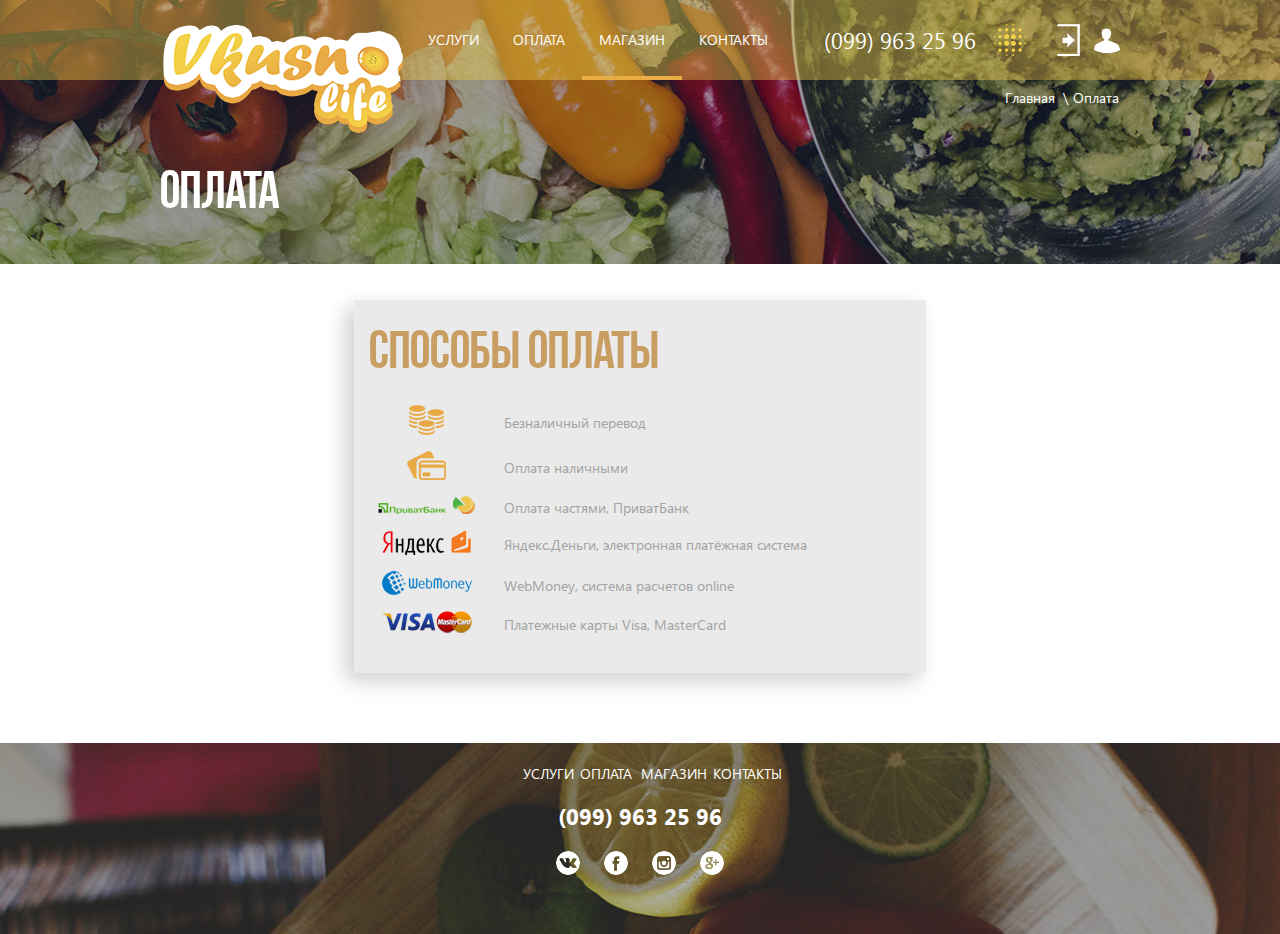
<file: payment.html>
<!DOCTYPE html>
<html lang="ru">
<head>
    <meta charset="UTF-8">
    <meta name="keywords" content="">
    <meta name="description" content="">
    <title>Vkusno Life</title>
    <link rel="stylesheet" href="css/main.css">
    <link rel="stylesheet" href="css/responsiveslides.css">
    <link rel="stylesheet" href="css/owl.carousel.css">
    <script src="js/jquery-1.11.3.min.js"></script>
    <script src="js/responsiveslides.min.js"></script>
    <script src="js/start.js"></script>
    <script src="js/jquery.bgdsize.js"></script>
    <script src="js/owl.carousel.min.js"></script>

    <!--[if (lt IE 11)]>
        <style></style><![endif]-->
    <!--[if (IE 8)]>
        <style></style><![endif]-->
</head>
<body>

    <div class="wrapper">
<!--header-->
        <div class="header">
            <div class="container">
                <div class="logo">
                    <a href="/"><img src="img/logo.png" alt="Life is Perfect"></a>
                </div>
                <ul class="nav">
                    <li><a href="#">Услуги</a></li>
                    <li><a href="#">Оплата</a></li>
                    <li class="active"><a href="#">Магазин</a></li>
                    <li><a href="#">Контакты</a></li>
                </ul>
                <ul class="phones">
                    <li><span>(099) 963 25 96</span></li>
                </ul>
                <div class="menu drop-down">
                    <div class="drop-menu-main-sub">
                        <div class="header-btn">
                            <ul class="phones">
                                <li><span>(099) 963 25 96</span></li>
                            </ul>
                            <div class="menu"></div>
                        </div>
                        <div class="recipes-menu">Рецепты</div>
                        <ul class="first-ul">
                            <li><a href="#">Здоровое питание</a></li>
                            <li><a href="#">Вегетарианство</a></li>
                            <li><a href="#">Все</a></li>
                        </ul>
                        <ul class="menu-list kitchens-world">
                            <li class="button"><a href="#">Кухня народов мира</a></li>
                            <li class="dropdown">
                                <ul>
                                    <li><a href="#">Грузинская</a></li>
                                    <li><a href="#">Украинская</a></li>
                                    <li><a href="#">Российская</a></li>
                                    <li><a href="#">Мексиканская</a></li>
                                    <li><a href="#">Европейская</a></li>
                                    <li><a href="#">Азиатская</a></li>
                                    <li><a href="#">Американская</a></li>
                                    <li><a href="#">Африканская</a></li>
                                </ul>
                            </li>
                        </ul>
                        <ul class="menu-list beverages">
                            <li class="button"><a href="#">Напитки</a></li>
                            <li class="dropdown">
                                <ul>
                                    <li><a href="#">Компот</a></li>
                                    <li><a href="#">Компот</a></li>
                                    <li><a href="#">Компот</a></li>
                                    <li><a href="#">Компот</a></li>
                                    <li><a href="#">Компот</a></li>
                                    <li><a href="#">Компот</a></li>
                                    <li><a href="#">Компот</a></li>
                                    <li><a href="#">Компот</a></li>
                                    <li><a href="#">Компот</a></li>
                                </ul>
                            </li>
                        </ul>
                        <ul class="menu-list diet">
                            <li class="button"><a href="#">Диеты</a></li>
                            <li class="dropdown">
                                <ul>
                                    <li><a href="#">Диета №1</a></li>
                                    <li><a href="#">Диета №1</a></li>
                                    <li><a href="#">Диета №1</a></li>
                                    <li><a href="#">Диета №1</a></li>
                                    <li><a href="#">Диета №1</a></li>
                                    <li><a href="#">Диета №1</a></li>
                                </ul>
                            </li>
                        </ul>
                    </div>
                </div>
                <div class="auth">
                    <a href="#" class="authorization" title="Вход"></a>
                    <a href="#" class="registration" title="Регистрация"></a>
                </div>
            </div>
        </div><!--header-end-->

<!--content-->
        <div class="content">
            <div class="payment-page">
                <div class="main-h1">
                    <div class="breadcrumb">
                        <div class="container">
                            <ul>
                                <li><a href="/">Главная</a></li>
                                <li>Оплата</li>
                            </ul>
                        </div>
                    </div>
                    <div class="container">
                        <h2>Оплата</h2>
                    </div>
                </div>
                <div class="payment-box">
                    <div class="container">
                        <div class="payment-block">
                            <h1>способы оплаты</h1>
                            <table>
                                <tr>
                                    <td><img src="img/table1.png" alt="q123"></td>
                                    <td><a href="#">Безналичный перевод</a></td>
                                </tr>
                                <tr>
                                    <td><img src="img/table2.png" alt="q123"></td>
                                    <td><a href="#">Оплата наличными</a></td>
                                </tr>
                                <tr>
                                    <td><img src="img/table3.png" alt="q123"></td>
                                    <td><a href="#">Оплата частями, ПриватБанк</a></td>
                                </tr>
                                <tr>
                                    <td><img src="img/table4.png" alt="q123"></td>
                                    <td><a href="#">Яндекс.Деньги, электронная платёжная система</a></td>
                                </tr>
                                <tr>
                                    <td><img src="img/table5.png" alt="q123"></td>
                                    <td><a href="#">WebMoney, система расчетов online</a></td>
                                </tr>
                                <tr>
                                    <td><img src="img/table6.png" alt="q123"></td>
                                    <td><a href="#">Платежные карты Visa, MasterCard</a></td>
                                </tr>
                            </table>
                        </div>
                    </div>
                </div><!--payment-box-end-->
            </div><!--payment-page-end-->
        </div><!--content-end-->
        <div class="footer">
            <div class="container">
                <ul class="footer-nav">
                    <li><a href="#">Услуги</a></li>
                    <li><a href="#">Оплата</a></li>
                    <li><a href="#">Магазин</a></li>
                    <li><a href="#">Контакты</a></li>
                </ul>
                <ul class="footer-phone">
                    <li>(099) 963 25 96</li>
                </ul>
                <ul class="social">
                    <li><a href="#" class="vk"></a></li>
                    <li><a href="#" class="fb"></a></li>
                    <li><a href="#" class="inst"></a></li>
                    <li><a href="#" class="gp"></a></li>
                </ul>
            </div>
        </div>
    </div>
    <script>
        $(document).ready(function() {
            $('.background-size-cover').bgdSize('cover');
        });
    </script>
    <script>
        $(document).ready(function(){
            $.easing.def = "easeInOutQuad";
            $('li.button a').click(function(e){
                var dropDown = $(this).parent().next();
                $('.dropdown').not(dropDown).slideUp();
                dropDown.slideToggle();
                e.preventDefault();
            })
        });
    </script>
    <script type="text/javascript">
        $(document).ready(function () {
            function hideallDropdowns() {
                $(".dropped .drop-menu-main-sub").hide();
                $(".dropped").removeClass('dropped');
                $(".dropped .drop-menu-main-sub .title").unbind("click");
            }
            function showDropdown(el) {
                var el_li = $(el).parent().addClass('dropped');
                el_li
                    .find('.title')
                    .click(function () {
                    hideallDropdowns();
                })
                    .html($(el).html());
                el_li.find('.drop-menu-main-sub').show();
            }
            $(".drop-down").click(function(){
                showDropdown(this);
            });
            $(document).mouseup(function () {
                hideallDropdowns();
            });
        });
    </script>
</body>
</html>
</file>
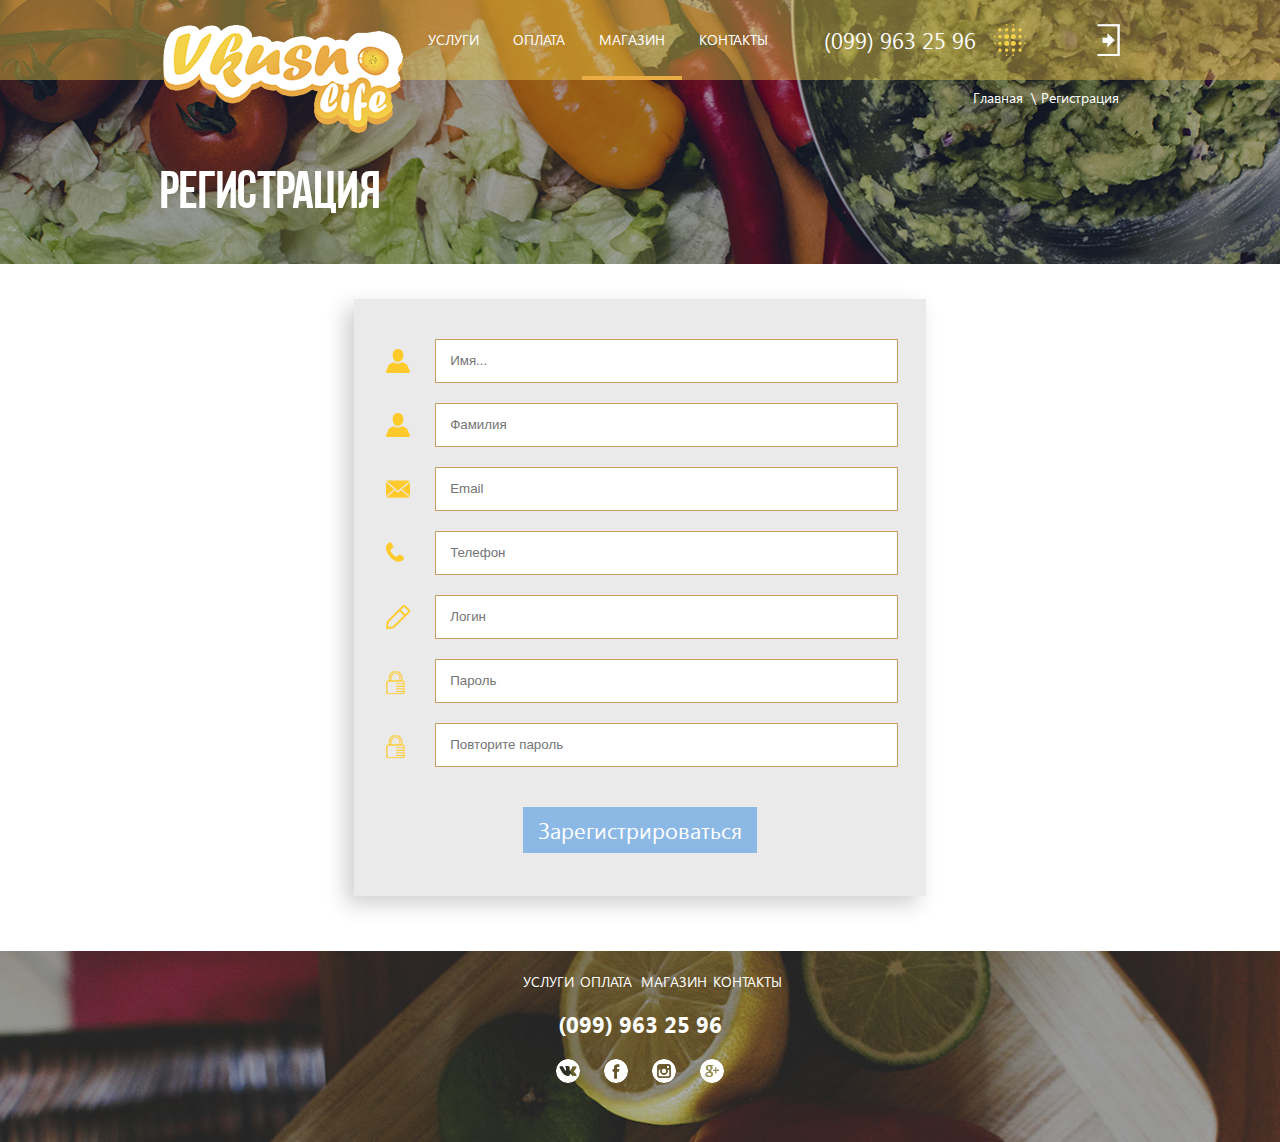
<file: registration.html>
<!DOCTYPE html>
<html lang="ru">
<head>
    <meta charset="UTF-8">
    <meta name="keywords" content="">
    <meta name="description" content="">
    <title>Vkusno Life</title>
    <link rel="stylesheet" href="css/main.css">
    <link rel="stylesheet" href="css/responsiveslides.css">
    <link rel="stylesheet" href="css/owl.carousel.css">
    <script src="js/jquery-1.11.3.min.js"></script>
    <script src="js/responsiveslides.min.js"></script>
    <script src="js/start.js"></script>
    <script src="js/jquery.bgdsize.js"></script>
    <script src="js/owl.carousel.min.js"></script>

    <!--[if (lt IE 11)]>
        <style></style><![endif]-->
    <!--[if (IE 8)]>
        <style></style><![endif]-->
</head>
<body>

    <div class="wrapper">
<!--header-->
        <div class="header">
            <div class="container">
                <div class="logo">
                    <a href="/"><img src="img/logo.png" alt="Life is Perfect"></a>
                </div>
                <ul class="nav">
                    <li><a href="#">Услуги</a></li>
                    <li><a href="#">Оплата</a></li>
                    <li class="active"><a href="#">Магазин</a></li>
                    <li><a href="#">Контакты</a></li>
                </ul>
                <ul class="phones">
                    <li><span>(099) 963 25 96</span></li>
                </ul>
                <div class="menu drop-down">
                    <div class="drop-menu-main-sub">
                        <div class="header-btn">
                            <ul class="phones">
                                <li><span>(099) 963 25 96</span></li>
                            </ul>
                            <div class="menu"></div>
                        </div>
                        <div class="recipes-menu">Рецепты</div>
                        <ul class="first-ul">
                            <li><a href="#">Здоровое питание</a></li>
                            <li><a href="#">Вегетарианство</a></li>
                            <li><a href="#">Все</a></li>
                        </ul>
                        <ul class="menu-list kitchens-world">
                            <li class="button"><a href="#">Кухня народов мира</a></li>
                            <li class="dropdown">
                                <ul>
                                    <li><a href="#">Грузинская</a></li>
                                    <li><a href="#">Украинская</a></li>
                                    <li><a href="#">Российская</a></li>
                                    <li><a href="#">Мексиканская</a></li>
                                    <li><a href="#">Европейская</a></li>
                                    <li><a href="#">Азиатская</a></li>
                                    <li><a href="#">Американская</a></li>
                                    <li><a href="#">Африканская</a></li>
                                </ul>
                            </li>
                        </ul>
                        <ul class="menu-list beverages">
                            <li class="button"><a href="#">Напитки</a></li>
                            <li class="dropdown">
                                <ul>
                                    <li><a href="#">Компот</a></li>
                                    <li><a href="#">Компот</a></li>
                                    <li><a href="#">Компот</a></li>
                                    <li><a href="#">Компот</a></li>
                                    <li><a href="#">Компот</a></li>
                                    <li><a href="#">Компот</a></li>
                                    <li><a href="#">Компот</a></li>
                                    <li><a href="#">Компот</a></li>
                                    <li><a href="#">Компот</a></li>
                                </ul>
                            </li>
                        </ul>
                        <ul class="menu-list diet">
                            <li class="button"><a href="#">Диеты</a></li>
                            <li class="dropdown">
                                <ul>
                                    <li><a href="#">Диета №1</a></li>
                                    <li><a href="#">Диета №1</a></li>
                                    <li><a href="#">Диета №1</a></li>
                                    <li><a href="#">Диета №1</a></li>
                                    <li><a href="#">Диета №1</a></li>
                                    <li><a href="#">Диета №1</a></li>
                                </ul>
                            </li>
                        </ul>
                    </div>
                </div>
                <div class="auth">
                    <a href="#feedback-dialog" id="modal" class="authorization" title="Вход"></a>
<!--                    <a href="#" class="registration" title="Регистрация"></a>-->
                </div>
            </div>
        </div><!--header-end-->

<!--content-->
        <div class="content">
            <div class="registration-page">
                <div class="main-h1">
                    <div class="breadcrumb">
                        <div class="container">
                            <ul>
                                <li><a href="/">Главная</a></li>
                                <li>Регистрация</li>
                            </ul>
                        </div>
                    </div>
                    <div class="container">
                        <h2>Регистрация</h2>
                    </div>
                </div>
                <div class="registration-box">
                    <div class="container">
                        <form class="reg" action="#">
                            <label class="user"><input type="text" required placeholder="Имя..."></label>
                            <label class="user"><input type="text" required placeholder="Фамилия"></label>
                            <label class="mail"><input type="email" required placeholder="Email"></label>
                            <label class="tel"><input type="tel" required placeholder="Телефон"></label>
                            <label class="login"><input type="text" required placeholder="Логин"></label>
                            <label class="pass"><input type="password" required placeholder="Пароль"></label>
                            <label class="pass"><input type="password" required placeholder="Повторите пароль"></label>
                            <button class="btn-blue">Зарегистрироваться</button>
                            <!--[if IE 9]>
                    <script type="text/javascript">
                    (function setPlaceHolders(){
                    var input = document.getElementsByTagName('input'); // get all text fields
                    var cls = "placeholdr"; // set name of the class

                    if (input) { // if fields found
                        for (var i=0; i < input.length; i++) {
                            var t = input[i];
                            var txt = t.getAttribute("placeholder");

                            if (txt.length > 0) { // if placeholder found
                                t.className = t.value.length == 0 ? t.className+" "+cls : t.className; // add class
                                t.value = t.value.length > 0 ? t.value : txt; // if no value found

                                t.onfocus = function() { // on focus
                                    this.className = this.className.replace(cls);
                                    this.value = this.value == this.getAttribute("placeholder") ? "" : this.value;
                                }

                                t.onblur = function() { // on focus out
                                    if (this.value.length == 0) {
                                        this.value = this.getAttribute("placeholder");
                                        this.className = this.className+" "+cls; // add class
                                    }
                                }
                            }
                        }
                    }
                    })();
                    </script>
                    <![endif]-->
                        </form>
                    </div>
                </div><!--shop-box-end-->
            </div><!--shop-page-end-->
        </div><!--content-end-->
        <div class="footer">
            <div class="container">
                <ul class="footer-nav">
                    <li><a href="#">Услуги</a></li>
                    <li><a href="#">Оплата</a></li>
                    <li><a href="#">Магазин</a></li>
                    <li><a href="#">Контакты</a></li>
                </ul>
                <ul class="footer-phone">
                    <li>(099) 963 25 96</li>
                </ul>
                <ul class="social">
                    <li><a href="#" class="vk"></a></li>
                    <li><a href="#" class="fb"></a></li>
                    <li><a href="#" class="inst"></a></li>
                    <li><a href="#" class="gp"></a></li>
                </ul>
            </div>
        </div>
    </div>
    <div class="feedback-box">
        <div id="feedback-dialog" class="window">
            <div class="feedback-content">
                <form class="reg" action="#" method="POST">
                    <h4>Вход</h4>
                    <label class="login"><input type="text" required placeholder="Логин" autofocus></label>
                    <label class="pass"><input type="password" required placeholder="Пароль"></label>
                    <button class="btn-blue">Войти</button>
                    <div class="clear"></div>
                    <input  type="checkbox" id="checkbox-1">
                    <label for="checkbox-1" class="new-check">Запомнить меня</label>
                    <a href="#" class="forgot-pass">Забыли пароль?</a>
                </form>
                <div class="clear"></div>
            </div>
        </div>
    </div>
    <div class="feedback-mask"></div>
    <script>
        $(document).ready(function() {
            $('.background-size-cover').bgdSize('cover');
        });
    </script>
    <script>
        $(document).ready(function(){
            $.easing.def = "easeInOutQuad";
            $('li.button a').click(function(e){
                var dropDown = $(this).parent().next();
                $('.dropdown').not(dropDown).slideUp();
                dropDown.slideToggle();
                e.preventDefault();
            })
        });
    </script>
    <script type="text/javascript">
        $(document).ready(function () {
            function hideallDropdowns() {
                $(".dropped .drop-menu-main-sub").hide();
                $(".dropped").removeClass('dropped');
                $(".dropped .drop-menu-main-sub .title").unbind("click");
            }
            function showDropdown(el) {
                var el_li = $(el).parent().addClass('dropped');
                el_li
                    .find('.title')
                    .click(function () {
                    hideallDropdowns();
                })
                    .html($(el).html());
                el_li.find('.drop-menu-main-sub').show();
            }
            $(".drop-down").click(function(){
                showDropdown(this);
            });
            $(document).mouseup(function () {
                hideallDropdowns();
            });
        });
    </script>
    <script>
        $(document).ready(function() {
            $('a[id=modal]').click(function(e) {
                e.preventDefault();
                var id = $(this).attr('href');
                var maskHeight = $(document).height();
                var maskWidth = $(window).width();
                $('.feedback-mask').css({'width':maskWidth,'height':maskHeight});
                $('.feedback-mask').fadeIn(100);
                $('.feedback-mask').fadeTo("fast",0.5);
                var winH = $(window).height();
                var winW = $(window).width();
                $(id).css('top',  winH/2-$(id).height()/2);
                $(id).css('left', winW/2-$(id).width()/2);
                $(id).fadeIn(100);
            });
            $('.window .feedback-link-close').click(function (e) {
                e.preventDefault();
                $('.feedback-mask, .window').hide();
            });
            $('.feedback-mask').click(function () {
                $(this).hide();
                $('.window').hide();
            });
        });
    </script>
</body>
</html>
</file>
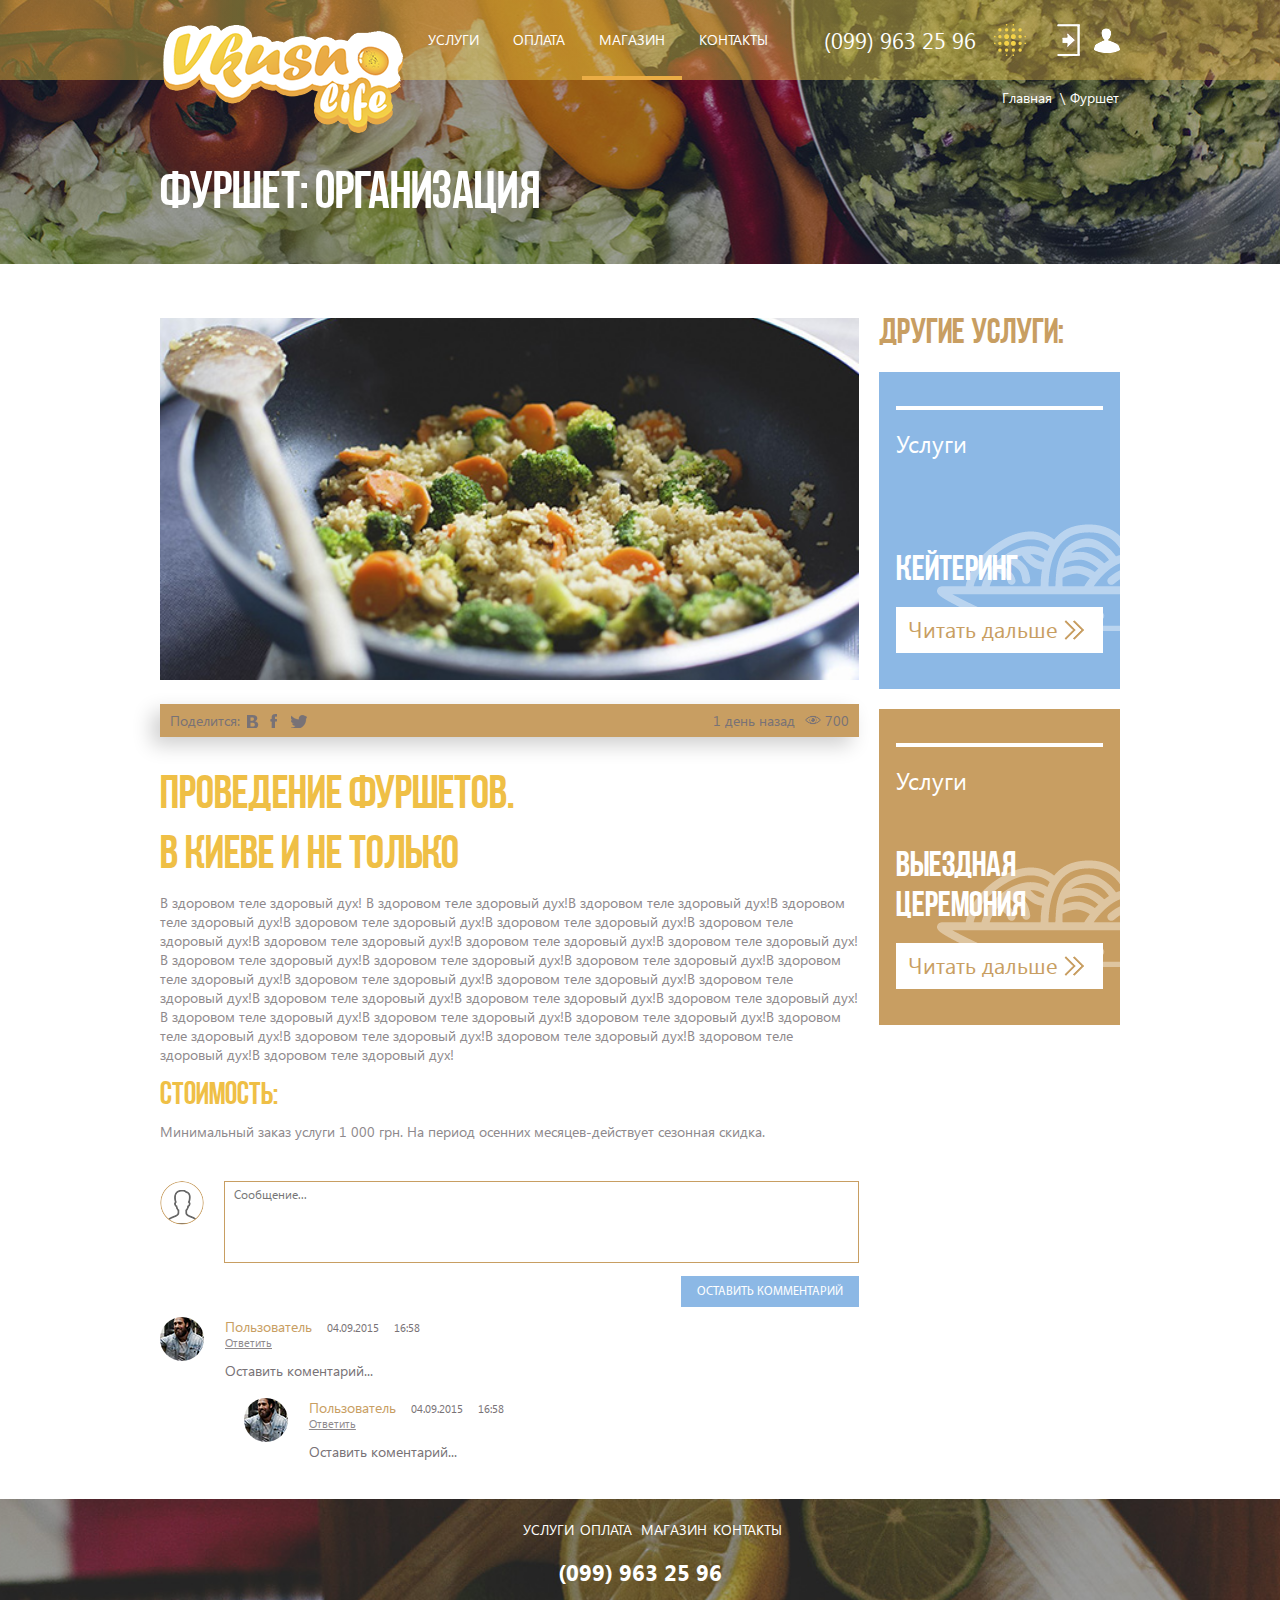
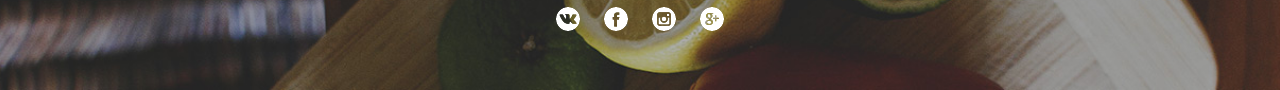
<file: service.html>
<!DOCTYPE html>
<html lang="ru">
<head>
    <meta charset="UTF-8">
    <meta name="keywords" content="">
    <meta name="description" content="">
    <title>Vkusno Life</title>
    <link rel="stylesheet" href="css/main.css">
    <link rel="stylesheet" href="css/responsiveslides.css">
    <link rel="stylesheet" href="css/owl.carousel.css">
    <script src="js/jquery-1.11.3.min.js"></script>
    <script src="js/responsiveslides.min.js"></script>
    <script src="js/start.js"></script>
    <script src="js/jquery.bgdsize.js"></script>
    <script src="js/owl.carousel.min.js"></script>

    <!--[if (lt IE 11)]>
        <style></style><![endif]-->
    <!--[if (IE 8)]>
        <style></style><![endif]-->
</head>
<body>

    <div class="wrapper">
<!--header-->
        <div class="header">
            <div class="container">
                <div class="logo">
                    <a href="/"><img src="img/logo.png" alt="Life is Perfect"></a>
                </div>
                <ul class="nav">
                    <li><a href="#">Услуги</a></li>
                    <li><a href="#">Оплата</a></li>
                    <li class="active"><a href="#">Магазин</a></li>
                    <li><a href="#">Контакты</a></li>
                </ul>
                <ul class="phones">
                    <li><span>(099) 963 25 96</span></li>
                </ul>
                <div class="menu drop-down">
                    <div class="drop-menu-main-sub">
                        <div class="header-btn">
                            <ul class="phones">
                                <li><span>(099) 963 25 96</span></li>
                            </ul>
                            <div class="menu"></div>
                        </div>
                        <div class="recipes-menu">Рецепты</div>
                        <ul class="first-ul">
                            <li><a href="#">Здоровое питание</a></li>
                            <li><a href="#">Вегетарианство</a></li>
                            <li><a href="#">Все</a></li>
                        </ul>
                        <ul class="menu-list kitchens-world">
                            <li class="button"><a href="#">Кухня народов мира</a></li>
                            <li class="dropdown">
                                <ul>
                                    <li><a href="#">Грузинская</a></li>
                                    <li><a href="#">Украинская</a></li>
                                    <li><a href="#">Российская</a></li>
                                    <li><a href="#">Мексиканская</a></li>
                                    <li><a href="#">Европейская</a></li>
                                    <li><a href="#">Азиатская</a></li>
                                    <li><a href="#">Американская</a></li>
                                    <li><a href="#">Африканская</a></li>
                                </ul>
                            </li>
                        </ul>

                        <ul class="menu-list beverages">
                            <li class="button"><a href="#">Напитки</a></li>
                            <li class="dropdown">
                                <ul>
                                    <li><a href="#">Компот</a></li>
                                    <li><a href="#">Компот</a></li>
                                    <li><a href="#">Компот</a></li>
                                    <li><a href="#">Компот</a></li>
                                    <li><a href="#">Компот</a></li>
                                    <li><a href="#">Компот</a></li>
                                    <li><a href="#">Компот</a></li>
                                    <li><a href="#">Компот</a></li>
                                    <li><a href="#">Компот</a></li>
                                </ul>
                            </li>
                        </ul>

                        <ul class="menu-list diet">
                            <li class="button"><a href="#">Диеты</a></li>
                            <li class="dropdown">
                                <ul>
                                    <li><a href="#">Диета №1</a></li>
                                    <li><a href="#">Диета №1</a></li>
                                    <li><a href="#">Диета №1</a></li>
                                    <li><a href="#">Диета №1</a></li>
                                    <li><a href="#">Диета №1</a></li>
                                    <li><a href="#">Диета №1</a></li>
                                </ul>
                            </li>
                        </ul>
                    </div>
                </div>
                <div class="auth">
                    <a href="#" class="authorization" title="Вход"></a>
                    <a href="#" class="registration" title="Регистрация"></a>
                </div>
            </div>
        </div><!--header-end-->

<!--content-->
        <div class="content">
            <div class="service-page">
                <div class="main-h1">
                    <div class="breadcrumb">
                        <div class="container">
                            <ul>
                                <li><a href="/">Главная</a></li>
                                <li>Фуршет</li>
                            </ul>
                        </div>
                    </div>
                    <div class="container">
                        <h2>фуршет: Организация</h2>
                    </div>
                </div>
                <div class="service-box">
                    <div class="container">
                        <div class="service-left">
                            <div class="img-wrap">
                                <img src="img/base-nutrition.jpg" alt="q123" class="background-size-cover">
                            </div>
                            <div class="service-img-dscr">
                                <ul class="repost">
                                    <li>Поделится:</li>
                                    <li><a href="#" class="vk"></a></li>
                                    <li><a href="#" class="fb"></a></li>
                                    <li><a href="#" class="tw"></a></li>
                                </ul>
                                <div class="reviews">700</div>
                                <div class="date">1 день назад</div>
                            </div>
                            <article>
                                <h1>Проведение фуршетов.<br>В киеве и не только</h1>
                                <p>В здоровом теле здоровый дух! В здоровом теле здоровый дух!В здоровом теле здоровый дух!В здоровом теле здоровый дух!В здоровом теле здоровый дух!В здоровом теле здоровый дух!В здоровом теле здоровый дух!В здоровом теле здоровый дух!В здоровом теле здоровый дух!В здоровом теле здоровый дух!В здоровом теле здоровый дух!В здоровом теле здоровый дух!В здоровом теле здоровый дух!В здоровом теле здоровый дух!В здоровом теле здоровый дух!В здоровом теле здоровый дух!В здоровом теле здоровый дух!В здоровом теле здоровый дух!В здоровом теле здоровый дух!В здоровом теле здоровый дух!В здоровом теле здоровый дух!В здоровом теле здоровый дух!В здоровом теле здоровый дух!В здоровом теле здоровый дух!В здоровом теле здоровый дух!В здоровом теле здоровый дух!В здоровом теле здоровый дух!В здоровом теле здоровый дух!</p>
                            <h3>стоимость:</h3>
                            <p>Минимальный заказ услуги 1 000 грн. На период осенних месяцев-действует сезонная скидка.</p>
                            </article>
                            <div class="comments">
                                <div class="leave-comment">
                                    <div class="img-wrap">
                                        <img src="img/no-user-photo.png" alt="q123">
                                    </div>
                                    <form action="#">
                                        <textarea placeholder="Сообщение..."></textarea>
                                        <button class="btn-blue">оставить комментарий</button>
                                    </form>
                                </div>
                                <div class="comment-item">
                                    <div class="img-wrap">
                                        <img src="img/user.png" alt="q123">
                                    </div>
                                    <div class="comment-item-top">
                                        <span class="user-name">Пользователь</span>
                                        <span class="date">04.09.2015</span>
                                        <span class="time">16:58</span>
                                        <div class="comment-answer">
                                            <a href="#">Ответить</a>
                                        </div>
                                    </div>
                                    <div class="comment">Оставить коментарий...</div>
                                </div>
                                <div class="comment-item comment-item-answer">
                                    <div class="img-wrap">
                                        <img src="img/user.png" alt="q123">
                                    </div>
                                    <div class="comment-item-top">
                                        <span class="user-name">Пользователь</span>
                                        <span class="date">04.09.2015</span>
                                        <span class="time">16:58</span>
                                        <div class="comment-answer">
                                            <a href="#">Ответить</a>
                                        </div>
                                    </div>
                                    <div class="comment">Оставить коментарий...</div>
                                </div>
                            </div>
                        </div><!--service-left-end-->
                        <div class="service-right">
                            <h3>другие услуги:</h3>
                            <div class="services-item">
                                <div class="category">Услуги</div>
                                <h3>Кейтеринг</h3>
                                <a href="#" class="btn">Читать дальше</a>
                            </div>
                            <div class="services-item">
                                <div class="category">Услуги</div>
                                <h3>выездная церемония</h3>
                                <a href="#" class="btn">Читать дальше</a>
                            </div>
                        </div><!--service-right-->
                        </div><!--base-nutrition-video-wrap-->
                    </div>
                </div><!--video-box-end-->
            </div><!--video-page-end-->
        </div><!--content-end-->
        <div class="footer">
            <div class="container">
                <ul class="footer-nav">
                    <li><a href="#">Услуги</a></li>
                    <li><a href="#">Оплата</a></li>
                    <li><a href="#">Магазин</a></li>
                    <li><a href="#">Контакты</a></li>
                </ul>
                <ul class="footer-phone">
                    <li>(099) 963 25 96</li>
                </ul>
                <ul class="social">
                    <li><a href="#" class="vk"></a></li>
                    <li><a href="#" class="fb"></a></li>
                    <li><a href="#" class="inst"></a></li>
                    <li><a href="#" class="gp"></a></li>
                </ul>
            </div>
        </div>
    <script>
        $(document).ready(function() {
            $('.background-size-cover').bgdSize('cover');
        });
    </script>
    <script>
        $(document).ready(function(){
            $.easing.def = "easeInOutQuad";
            $('li.button a').click(function(e){
                var dropDown = $(this).parent().next();
                $('.dropdown').not(dropDown).slideUp();
                dropDown.slideToggle();
                e.preventDefault();
            })
        });
    </script>
    <script type="text/javascript">
        $(document).ready(function () {
            function hideallDropdowns() {
                $(".dropped .drop-menu-main-sub").hide();
                $(".dropped").removeClass('dropped');
                $(".dropped .drop-menu-main-sub .title").unbind("click");
            }
            function showDropdown(el) {
                var el_li = $(el).parent().addClass('dropped');
                el_li
                    .find('.title')
                    .click(function () {
                    hideallDropdowns();
                })
                    .html($(el).html());
                el_li.find('.drop-menu-main-sub').show();
            }
            $(".drop-down").click(function(){
                showDropdown(this);
            });
            $(document).mouseup(function () {
                hideallDropdowns();
            });
        });
    </script>
</body>
</html>
</file>
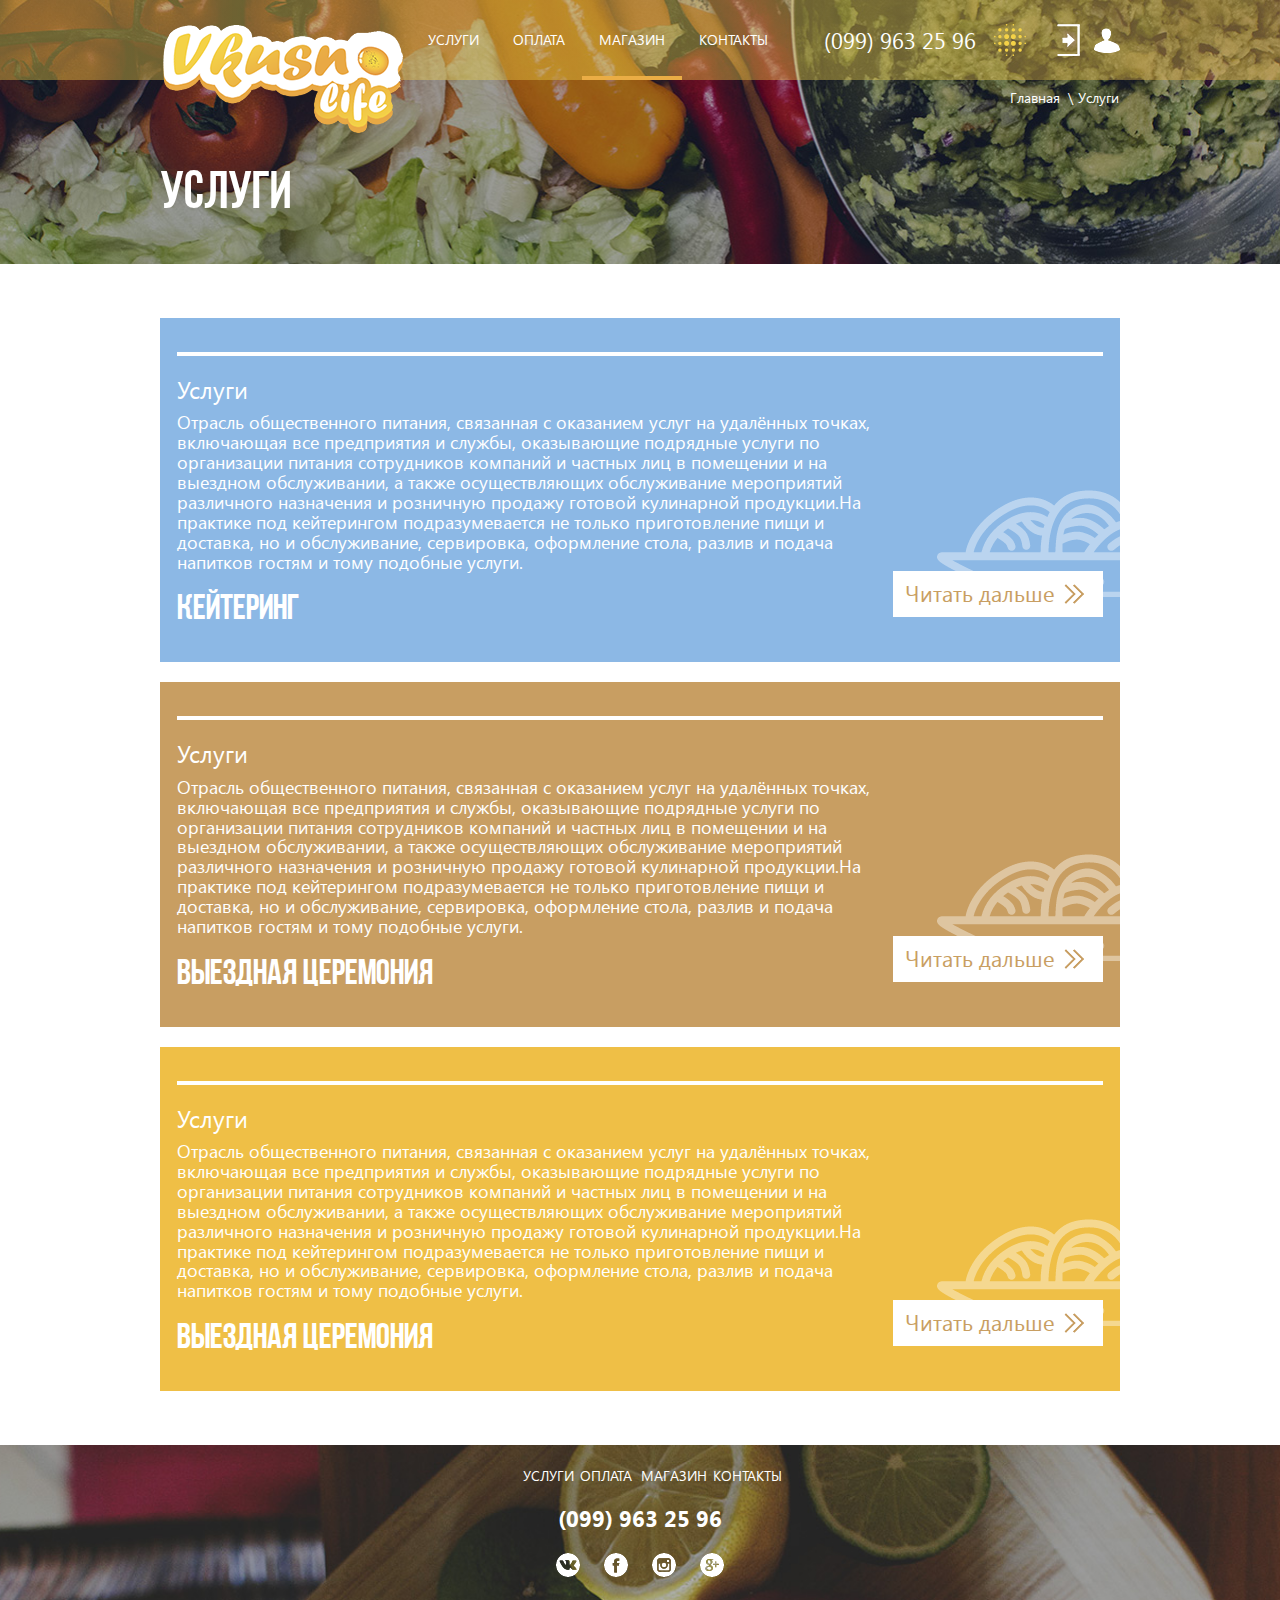
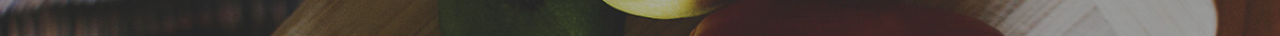
<file: services.html>
<!DOCTYPE html>
<html lang="ru">
<head>
    <meta charset="UTF-8">
    <meta name="keywords" content="">
    <meta name="description" content="">
    <title>Vkusno Life</title>
    <link rel="stylesheet" href="css/main.css">
    <link rel="stylesheet" href="css/responsiveslides.css">
    <link rel="stylesheet" href="css/owl.carousel.css">
    <script src="js/jquery-1.11.3.min.js"></script>
    <script src="js/responsiveslides.min.js"></script>
    <script src="js/start.js"></script>
    <script src="js/jquery.bgdsize.js"></script>
    <script src="js/owl.carousel.min.js"></script>

    <!--[if (lt IE 11)]>
        <style></style><![endif]-->
    <!--[if (IE 8)]>
        <style></style><![endif]-->
</head>
<body>

    <div class="wrapper">
<!--header-->
        <div class="header">
            <div class="container">
                <div class="logo">
                    <a href="/"><img src="img/logo.png" alt="Life is Perfect"></a>
                </div>
                <ul class="nav">
                    <li><a href="#">Услуги</a></li>
                    <li><a href="#">Оплата</a></li>
                    <li class="active"><a href="#">Магазин</a></li>
                    <li><a href="#">Контакты</a></li>
                </ul>
                <ul class="phones">
                    <li><span>(099) 963 25 96</span></li>
                </ul>
                <div class="menu drop-down">
                    <div class="drop-menu-main-sub">
                        <div class="header-btn">
                            <ul class="phones">
                                <li><span>(099) 963 25 96</span></li>
                            </ul>
                            <div class="menu"></div>
                        </div>
                        <div class="recipes-menu">Рецепты</div>
                        <ul class="first-ul">
                            <li><a href="#">Здоровое питание</a></li>
                            <li><a href="#">Вегетарианство</a></li>
                            <li><a href="#">Все</a></li>
                        </ul>
                        <ul class="menu-list kitchens-world">
                            <li class="button"><a href="#">Кухня народов мира</a></li>
                            <li class="dropdown">
                                <ul>
                                    <li><a href="#">Грузинская</a></li>
                                    <li><a href="#">Украинская</a></li>
                                    <li><a href="#">Российская</a></li>
                                    <li><a href="#">Мексиканская</a></li>
                                    <li><a href="#">Европейская</a></li>
                                    <li><a href="#">Азиатская</a></li>
                                    <li><a href="#">Американская</a></li>
                                    <li><a href="#">Африканская</a></li>
                                </ul>
                            </li>
                        </ul>
                        <ul class="menu-list beverages">
                            <li class="button"><a href="#">Напитки</a></li>
                            <li class="dropdown">
                                <ul>
                                    <li><a href="#">Компот</a></li>
                                    <li><a href="#">Компот</a></li>
                                    <li><a href="#">Компот</a></li>
                                    <li><a href="#">Компот</a></li>
                                    <li><a href="#">Компот</a></li>
                                    <li><a href="#">Компот</a></li>
                                    <li><a href="#">Компот</a></li>
                                    <li><a href="#">Компот</a></li>
                                    <li><a href="#">Компот</a></li>
                                </ul>
                            </li>
                        </ul>
                        <ul class="menu-list diet">
                            <li class="button"><a href="#">Диеты</a></li>
                            <li class="dropdown">
                                <ul>
                                    <li><a href="#">Диета №1</a></li>
                                    <li><a href="#">Диета №1</a></li>
                                    <li><a href="#">Диета №1</a></li>
                                    <li><a href="#">Диета №1</a></li>
                                    <li><a href="#">Диета №1</a></li>
                                    <li><a href="#">Диета №1</a></li>
                                </ul>
                            </li>
                        </ul>
                    </div>
                </div>
                <div class="auth">
                    <a href="#" class="authorization" title="Вход"></a>
                    <a href="#" class="registration" title="Регистрация"></a>
                </div>
            </div>
        </div><!--header-end-->

<!--content-->
        <div class="content">
            <div class="services-page">
                <div class="main-h1">
                    <div class="breadcrumb">
                        <div class="container">
                            <ul>
                                <li><a href="/">Главная</a></li>
                                <li>Услуги</li>
                            </ul>
                        </div>
                    </div>
                    <div class="container">
                        <h2>Услуги</h2>
                    </div>
                </div>
                <div class="services-box">
                    <div class="container">
                        <div class="services-item">
                            <div class="category">Услуги</div>
                            <div class="dscr">
                                <p>Отрасль общественного питания, связанная с оказанием услуг на удалённых точках, включающая все предприятия и службы, оказывающие подрядные услуги по организации питания сотрудников компаний и частных лиц в помещении и на выездном обслуживании, а также осуществляющих обслуживание мероприятий различного назначения и розничную продажу готовой кулинарной продукции.На практике под кейтерингом подразумевается не только приготовление пищи и доставка, но и обслуживание, сервировка, оформление стола, разлив и подача напитков гостям и тому подобные услуги.</p>
                            </div>
                            <a href="#" class="btn">Читать дальше</a>
                            <h3>Кейтеринг</h3>
                        </div>
                        <div class="services-item">
                            <div class="category">Услуги</div>
                            <div class="dscr">
                                <p>Отрасль общественного питания, связанная с оказанием услуг на удалённых точках, включающая все предприятия и службы, оказывающие подрядные услуги по организации питания сотрудников компаний и частных лиц в помещении и на выездном обслуживании, а также осуществляющих обслуживание мероприятий различного назначения и розничную продажу готовой кулинарной продукции.На практике под кейтерингом подразумевается не только приготовление пищи и доставка, но и обслуживание, сервировка, оформление стола, разлив и подача напитков гостям и тому подобные услуги.</p>
                            </div>
                            <a href="#" class="btn">Читать дальше</a>
                            <h3>выездная церемония</h3>
                        </div>
                        <div class="services-item">
                            <div class="category">Услуги</div>
                            <div class="dscr">
                                <p>Отрасль общественного питания, связанная с оказанием услуг на удалённых точках, включающая все предприятия и службы, оказывающие подрядные услуги по организации питания сотрудников компаний и частных лиц в помещении и на выездном обслуживании, а также осуществляющих обслуживание мероприятий различного назначения и розничную продажу готовой кулинарной продукции.На практике под кейтерингом подразумевается не только приготовление пищи и доставка, но и обслуживание, сервировка, оформление стола, разлив и подача напитков гостям и тому подобные услуги.</p>
                            </div>
                            <a href="#" class="btn">Читать дальше</a>
                            <h3>выездная церемония</h3>
                        </div>
                    </div>
                </div><!--services-box-end-->
            </div><!--services-page-end-->
        </div><!--content-end-->
        <div class="footer">
            <div class="container">
                <ul class="footer-nav">
                    <li><a href="#">Услуги</a></li>
                    <li><a href="#">Оплата</a></li>
                    <li><a href="#">Магазин</a></li>
                    <li><a href="#">Контакты</a></li>
                </ul>
                <ul class="footer-phone">
                    <li>(099) 963 25 96</li>
                </ul>
                <ul class="social">
                    <li><a href="#" class="vk"></a></li>
                    <li><a href="#" class="fb"></a></li>
                    <li><a href="#" class="inst"></a></li>
                    <li><a href="#" class="gp"></a></li>
                </ul>
            </div>
        </div>
    </div>
    <script>
        $(document).ready(function() {
            $('.background-size-cover').bgdSize('cover');
        });
    </script>
    <script>
        $(document).ready(function(){
            $.easing.def = "easeInOutQuad";
            $('li.button a').click(function(e){
                var dropDown = $(this).parent().next();
                $('.dropdown').not(dropDown).slideUp();
                dropDown.slideToggle();
                e.preventDefault();
            })
        });
    </script>
    <script type="text/javascript">
        $(document).ready(function () {
            function hideallDropdowns() {
                $(".dropped .drop-menu-main-sub").hide();
                $(".dropped").removeClass('dropped');
                $(".dropped .drop-menu-main-sub .title").unbind("click");
            }
            function showDropdown(el) {
                var el_li = $(el).parent().addClass('dropped');
                el_li
                    .find('.title')
                    .click(function () {
                    hideallDropdowns();
                })
                    .html($(el).html());
                el_li.find('.drop-menu-main-sub').show();
            }
            $(".drop-down").click(function(){
                showDropdown(this);
            });
            $(document).mouseup(function () {
                hideallDropdowns();
            });
        });
    </script>
</body>
</html>
</file>
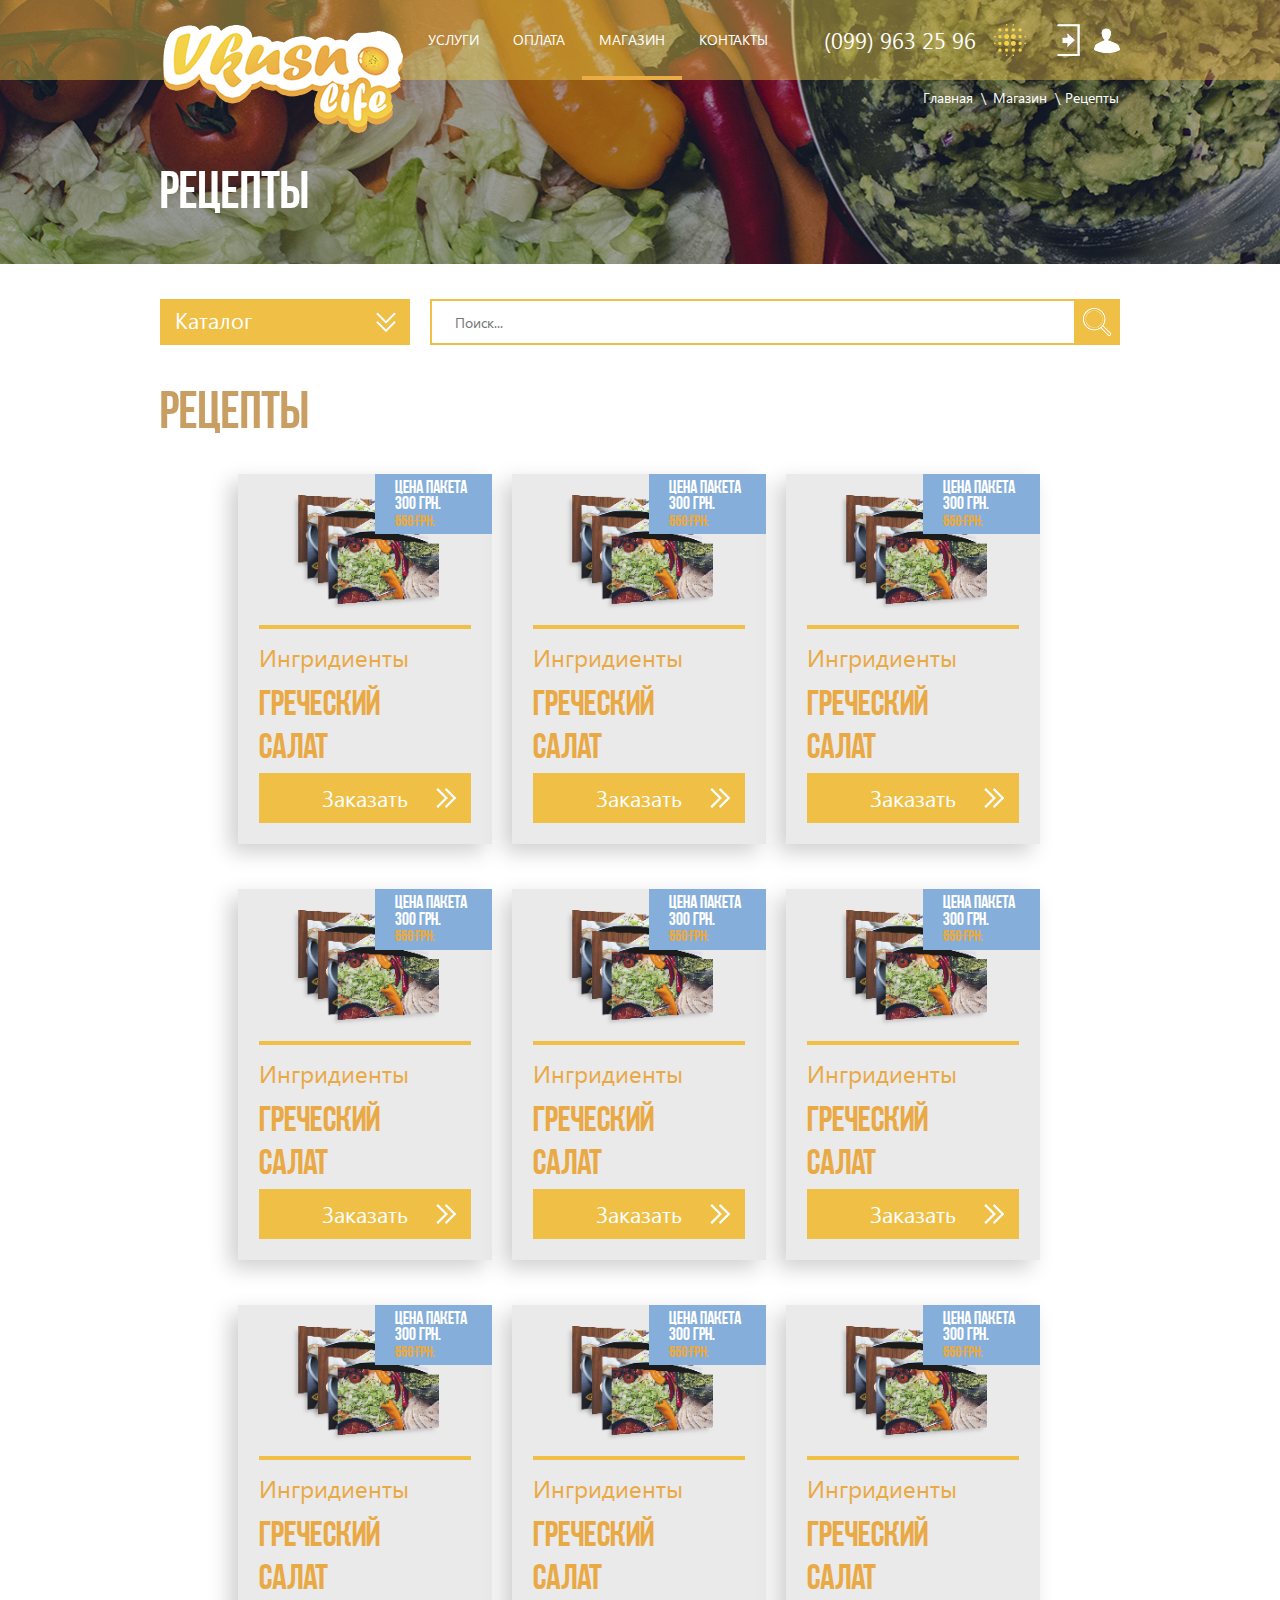
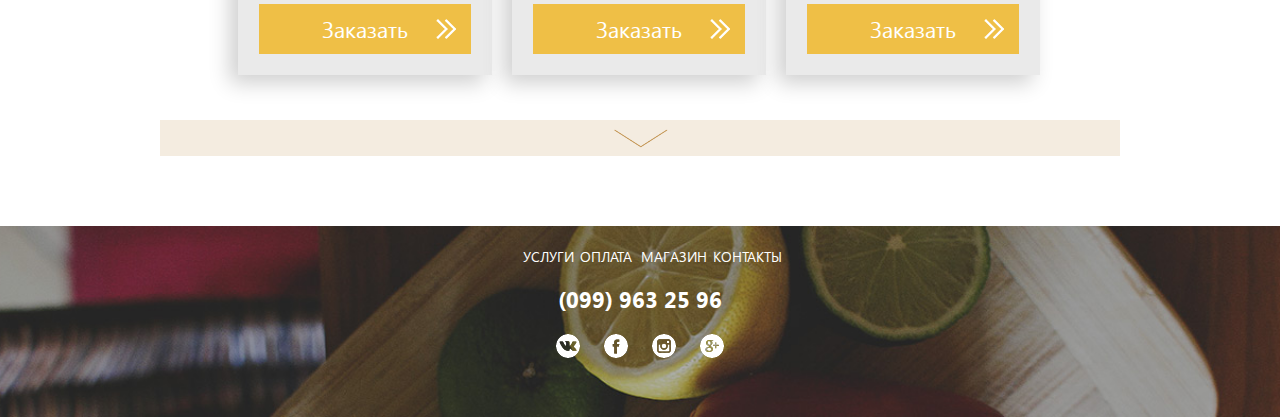
<file: shop-inside.html>
<!DOCTYPE html>
<html lang="ru">
<head>
    <meta charset="UTF-8">
    <meta name="keywords" content="">
    <meta name="description" content="">
    <title>Vkusno Life</title>
    <link rel="stylesheet" href="css/main.css">
    <link rel="stylesheet" href="css/responsiveslides.css">
    <link rel="stylesheet" href="css/owl.carousel.css">
    <script src="js/jquery-1.11.3.min.js"></script>
    <script src="js/responsiveslides.min.js"></script>
    <script src="js/start.js"></script>
    <script src="js/jquery.bgdsize.js"></script>
    <script src="js/owl.carousel.min.js"></script>

    <!--[if (lt IE 11)]>
        <style></style><![endif]-->
    <!--[if (IE 8)]>
        <style></style><![endif]-->
</head>
<body>

    <div class="wrapper">
<!--header-->
        <div class="header">
            <div class="container">
                <div class="logo">
                    <a href="/"><img src="img/logo.png" alt="Life is Perfect"></a>
                </div>
                <ul class="nav">
                    <li><a href="#">Услуги</a></li>
                    <li><a href="#">Оплата</a></li>
                    <li class="active"><a href="#">Магазин</a></li>
                    <li><a href="#">Контакты</a></li>
                </ul>
                <ul class="phones">
                    <li><span>(099) 963 25 96</span></li>
                </ul>
                <div class="menu drop-down">
                    <div class="drop-menu-main-sub">
                        <div class="header-btn">
                            <ul class="phones">
                                <li><span>(099) 963 25 96</span></li>
                            </ul>
                            <div class="menu"></div>
                        </div>
                        <div class="recipes-menu">Рецепты</div>
                        <ul class="first-ul">
                            <li><a href="#">Здоровое питание</a></li>
                            <li><a href="#">Вегетарианство</a></li>
                            <li><a href="#">Все</a></li>
                        </ul>
                        <ul class="menu-list kitchens-world">
                            <li class="button"><a href="#">Кухня народов мира</a></li>
                            <li class="dropdown">
                                <ul>
                                    <li><a href="#">Грузинская</a></li>
                                    <li><a href="#">Украинская</a></li>
                                    <li><a href="#">Российская</a></li>
                                    <li><a href="#">Мексиканская</a></li>
                                    <li><a href="#">Европейская</a></li>
                                    <li><a href="#">Азиатская</a></li>
                                    <li><a href="#">Американская</a></li>
                                    <li><a href="#">Африканская</a></li>
                                </ul>
                            </li>
                        </ul>
                        <ul class="menu-list beverages">
                            <li class="button"><a href="#">Напитки</a></li>
                            <li class="dropdown">
                                <ul>
                                    <li><a href="#">Компот</a></li>
                                    <li><a href="#">Компот</a></li>
                                    <li><a href="#">Компот</a></li>
                                    <li><a href="#">Компот</a></li>
                                    <li><a href="#">Компот</a></li>
                                    <li><a href="#">Компот</a></li>
                                    <li><a href="#">Компот</a></li>
                                    <li><a href="#">Компот</a></li>
                                    <li><a href="#">Компот</a></li>
                                </ul>
                            </li>
                        </ul>
                        <ul class="menu-list diet">
                            <li class="button"><a href="#">Диеты</a></li>
                            <li class="dropdown">
                                <ul>
                                    <li><a href="#">Диета №1</a></li>
                                    <li><a href="#">Диета №1</a></li>
                                    <li><a href="#">Диета №1</a></li>
                                    <li><a href="#">Диета №1</a></li>
                                    <li><a href="#">Диета №1</a></li>
                                    <li><a href="#">Диета №1</a></li>
                                </ul>
                            </li>
                        </ul>
                    </div>
                </div>
                <div class="auth">
                    <a href="#" class="authorization" title="Вход"></a>
                    <a href="#" class="registration" title="Регистрация"></a>
                </div>
            </div>
        </div><!--header-end-->

<!--content-->
        <div class="content">
            <div class="shop-inside-page">
                <div class="main-h1">
                    <div class="breadcrumb">
                        <div class="container">
                            <ul>
                                <li><a href="/">Главная</a></li>
                                <li><a href="#">Магазин</a></li>
                                <li>Рецепты</li>
                            </ul>
                        </div>
                    </div>
                    <div class="container">
                        <h2>Рецепты</h2>
                    </div>
                </div>
                <div class="shop-box">
                    <div class="container">
                        <div class="shop-search">
                            <ul class="shop-select">
                                <li><a href="#">Каталог</a>
                                    <ul>
                                        <li><a href="#">Рецепты</a></li>
                                        <li><a href="#">Кухни народов мира</a></li>
                                        <li><a href="#">Напитки</a></li>
                                        <li><a href="#">Диеты</a></li>
                                    </ul>
                                </li>
                            </ul>
                            <form action="#">
                                <input type="search" placeholder="Поиск...">
                                <button class="btn"></button>
                            </form>
                        </div>
                        <div class="shop-item-block">
                            <h3>Рецепты</h3>
                            <div class="packages-wrap">
                                <div class="package">
                                    <div class="price">
                                        <p>цена пакета</p>
                                        <p>300 грн.</p>
                                        <span>550 грн.</span>
                                    </div>
                                    <div class="img-wrap">
                                        <img src="img/package-img.png" alt="q123">
                                    </div>
                                    <div class="amount-clips">Ингридиенты</div>
                                    <div class="category">Греческий <br> салат</div>
                                    <a href="#" class="btn">Заказать</a>
                                </div>
                                <div class="package">
                                    <div class="price">
                                        <p>цена пакета</p>
                                        <p>300 грн.</p>
                                        <span>550 грн.</span>
                                    </div>
                                    <div class="img-wrap">
                                        <img src="img/package-img.png" alt="q123">
                                    </div>
                                    <div class="amount-clips">Ингридиенты</div>
                                    <div class="category">Греческий <br> салат</div>
                                    <a href="#" class="btn">Заказать</a>
                                </div>
                                <div class="package">
                                    <div class="price">
                                        <p>цена пакета</p>
                                        <p>300 грн.</p>
                                        <span>550 грн.</span>
                                    </div>
                                    <div class="img-wrap">
                                        <img src="img/package-img.png" alt="q123">
                                    </div>
                                    <div class="amount-clips">Ингридиенты</div>
                                    <div class="category">Греческий <br> салат</div>
                                    <a href="#" class="btn">Заказать</a>
                                </div>
                                <div class="package">
                                    <div class="price">
                                        <p>цена пакета</p>
                                        <p>300 грн.</p>
                                        <span>550 грн.</span>
                                    </div>
                                    <div class="img-wrap">
                                        <img src="img/package-img.png" alt="q123">
                                    </div>
                                    <div class="amount-clips">Ингридиенты</div>
                                    <div class="category">Греческий <br> салат</div>
                                    <a href="#" class="btn">Заказать</a>
                                </div>
                                <div class="package">
                                    <div class="price">
                                        <p>цена пакета</p>
                                        <p>300 грн.</p>
                                        <span>550 грн.</span>
                                    </div>
                                    <div class="img-wrap">
                                        <img src="img/package-img.png" alt="q123">
                                    </div>
                                    <div class="amount-clips">Ингридиенты</div>
                                    <div class="category">Греческий <br> салат</div>
                                    <a href="#" class="btn">Заказать</a>
                                </div>
                                <div class="package">
                                    <div class="price">
                                        <p>цена пакета</p>
                                        <p>300 грн.</p>
                                        <span>550 грн.</span>
                                    </div>
                                    <div class="img-wrap">
                                        <img src="img/package-img.png" alt="q123">
                                    </div>
                                    <div class="amount-clips">Ингридиенты</div>
                                    <div class="category">Греческий <br> салат</div>
                                    <a href="#" class="btn">Заказать</a>
                                </div>
                                <div class="package">
                                    <div class="price">
                                        <p>цена пакета</p>
                                        <p>300 грн.</p>
                                        <span>550 грн.</span>
                                    </div>
                                    <div class="img-wrap">
                                        <img src="img/package-img.png" alt="q123">
                                    </div>
                                    <div class="amount-clips">Ингридиенты</div>
                                    <div class="category">Греческий <br> салат</div>
                                    <a href="#" class="btn">Заказать</a>
                                </div>
                                <div class="package">
                                    <div class="price">
                                        <p>цена пакета</p>
                                        <p>300 грн.</p>
                                        <span>550 грн.</span>
                                    </div>
                                    <div class="img-wrap">
                                        <img src="img/package-img.png" alt="q123">
                                    </div>
                                    <div class="amount-clips">Ингридиенты</div>
                                    <div class="category">Греческий <br> салат</div>
                                    <a href="#" class="btn">Заказать</a>
                                </div>
                                <div class="package">
                                    <div class="price">
                                        <p>цена пакета</p>
                                        <p>300 грн.</p>
                                        <span>550 грн.</span>
                                    </div>
                                    <div class="img-wrap">
                                        <img src="img/package-img.png" alt="q123">
                                    </div>
                                    <div class="amount-clips">Ингридиенты</div>
                                    <div class="category">Греческий <br> салат</div>
                                    <a href="#" class="btn">Заказать</a>
                                </div>
                            </div>
                            <div class="download-more-btn"></div>
                        </div>
                    </div>
                </div><!--shop-box-end-->
            </div><!--shop-inside-page-end-->
        </div><!--content-end-->
        <div class="footer">
            <div class="container">
                <ul class="footer-nav">
                    <li><a href="#">Услуги</a></li>
                    <li><a href="#">Оплата</a></li>
                    <li><a href="#">Магазин</a></li>
                    <li><a href="#">Контакты</a></li>
                </ul>
                <ul class="footer-phone">
                    <li>(099) 963 25 96</li>
                </ul>
                <ul class="social">
                    <li><a href="#" class="vk"></a></li>
                    <li><a href="#" class="fb"></a></li>
                    <li><a href="#" class="inst"></a></li>
                    <li><a href="#" class="gp"></a></li>
                </ul>
            </div>
        </div>
    </div>
    <script>
        $(document).ready(function() {
            $('.background-size-cover').bgdSize('cover');
        });
    </script>
    <script>
        $(document).ready(function(){
            $.easing.def = "easeInOutQuad";
            $('li.button a').click(function(e){
                var dropDown = $(this).parent().next();
                $('.dropdown').not(dropDown).slideUp();
                dropDown.slideToggle();
                e.preventDefault();
            })
        });
    </script>
    <script type="text/javascript">
        $(document).ready(function () {
            function hideallDropdowns() {
                $(".dropped .drop-menu-main-sub").hide();
                $(".dropped").removeClass('dropped');
                $(".dropped .drop-menu-main-sub .title").unbind("click");
            }
            function showDropdown(el) {
                var el_li = $(el).parent().addClass('dropped');
                el_li
                    .find('.title')
                    .click(function () {
                    hideallDropdowns();
                })
                    .html($(el).html());
                el_li.find('.drop-menu-main-sub').show();
            }
            $(".drop-down").click(function(){
                showDropdown(this);
            });
            $(document).mouseup(function () {
                hideallDropdowns();
            });
        });
    </script>
</body>
</html>
</file>
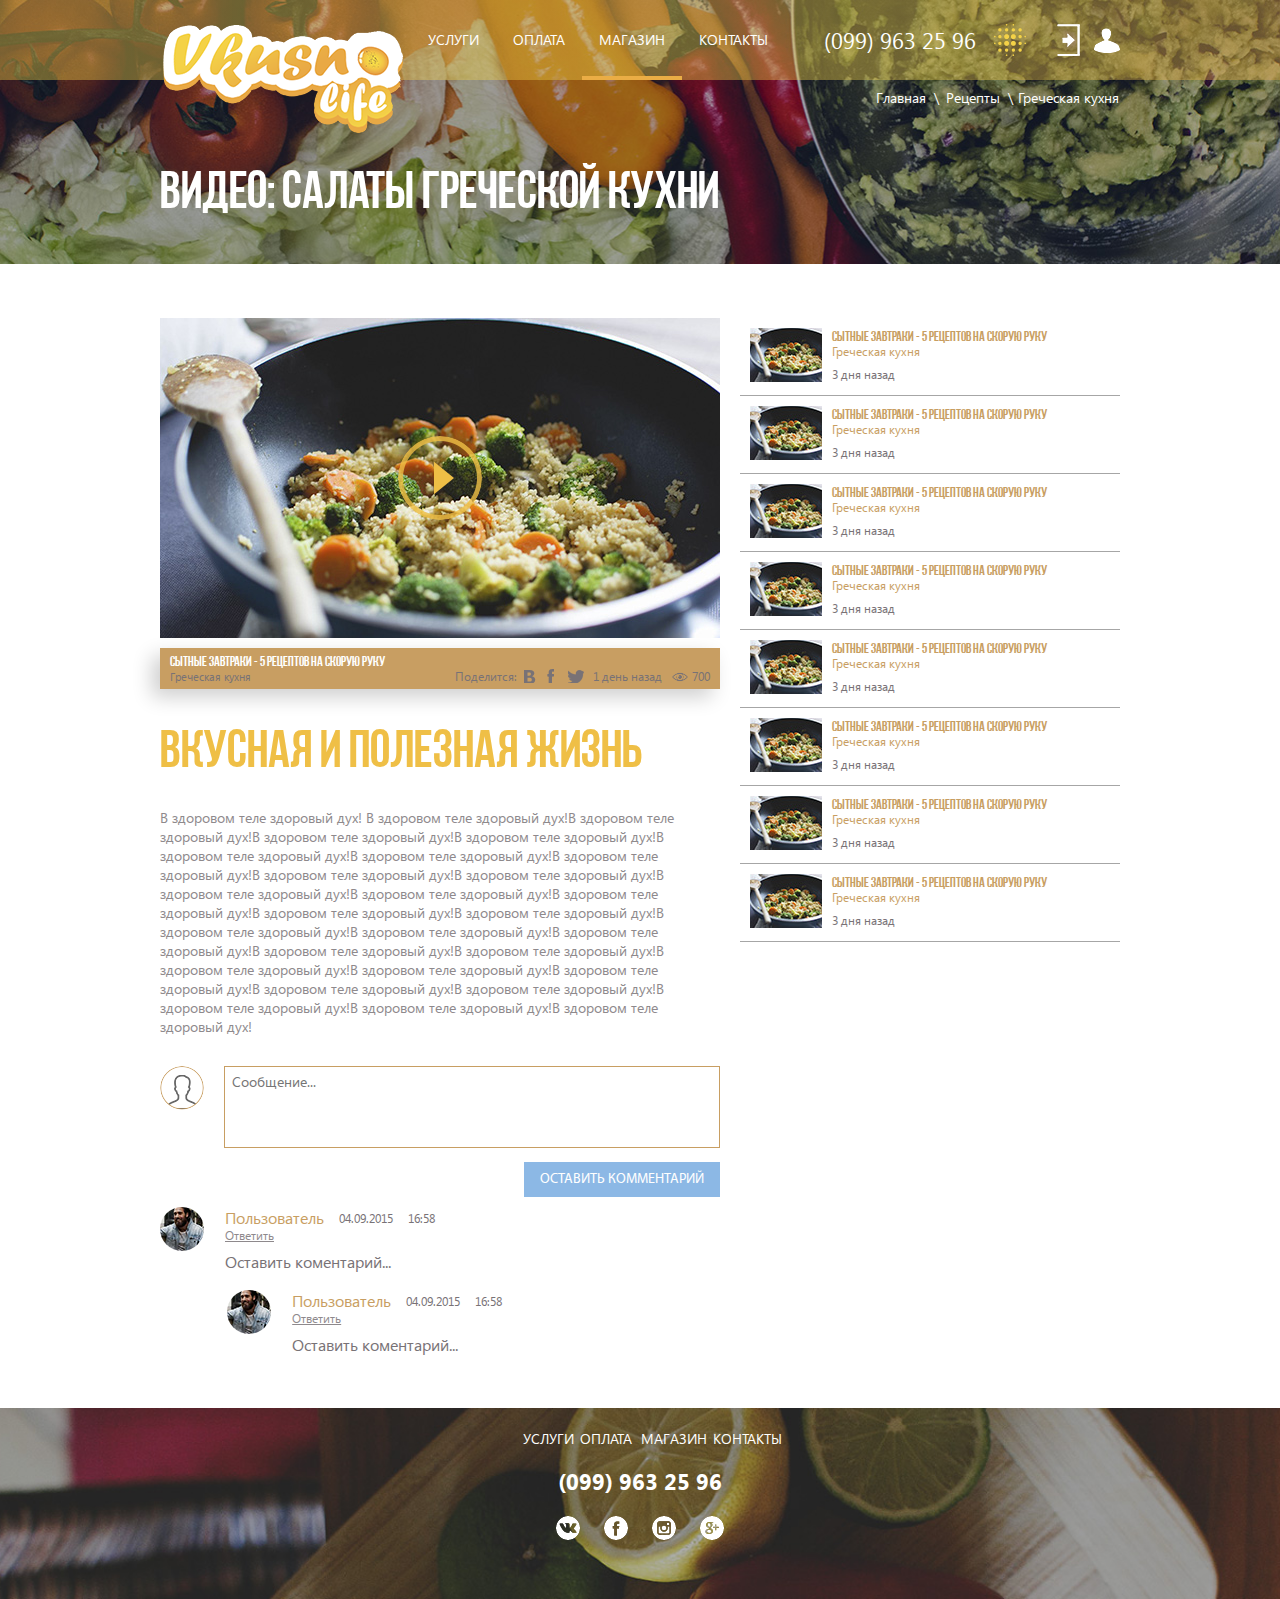
<file: video.html>
<!DOCTYPE html>
<html lang="ru">
<head>
    <meta charset="UTF-8">
    <meta name="keywords" content="">
    <meta name="description" content="">
    <title>Vkusno Life</title>
    <link rel="stylesheet" href="css/main.css">
    <link rel="stylesheet" href="css/responsiveslides.css">
    <link rel="stylesheet" href="css/owl.carousel.css">
    <script src="js/jquery-1.11.3.min.js"></script>
    <script src="js/responsiveslides.min.js"></script>
    <script src="js/start.js"></script>
    <script src="js/jquery.bgdsize.js"></script>
    <script src="js/owl.carousel.min.js"></script>

    <!--[if (lt IE 11)]>
        <style></style><![endif]-->
    <!--[if (IE 8)]>
        <style></style><![endif]-->
</head>
<body>

    <div class="wrapper">
<!--header-->
        <div class="header">
            <div class="container">
                <div class="logo">
                    <a href="/"><img src="img/logo.png" alt="Life is Perfect"></a>
                </div>
                <ul class="nav">
                    <li><a href="#">Услуги</a></li>
                    <li><a href="#">Оплата</a></li>
                    <li class="active"><a href="#">Магазин</a></li>
                    <li><a href="#">Контакты</a></li>
                </ul>
                <ul class="phones">
                    <li><span>(099) 963 25 96</span></li>
                </ul>
                <div class="menu drop-down">
                    <div class="drop-menu-main-sub">
                        <div class="header-btn">
                            <ul class="phones">
                                <li><span>(099) 963 25 96</span></li>
                            </ul>
                            <div class="menu"></div>
                        </div>
                        <div class="recipes-menu">Рецепты</div>
                        <ul class="first-ul">
                            <li><a href="#">Здоровое питание</a></li>
                            <li><a href="#">Вегетарианство</a></li>
                            <li><a href="#">Все</a></li>
                        </ul>
                        <ul class="menu-list kitchens-world">
                            <li class="button"><a href="#">Кухня народов мира</a></li>
                            <li class="dropdown">
                                <ul>
                                    <li><a href="#">Грузинская</a></li>
                                    <li><a href="#">Украинская</a></li>
                                    <li><a href="#">Российская</a></li>
                                    <li><a href="#">Мексиканская</a></li>
                                    <li><a href="#">Европейская</a></li>
                                    <li><a href="#">Азиатская</a></li>
                                    <li><a href="#">Американская</a></li>
                                    <li><a href="#">Африканская</a></li>
                                </ul>
                            </li>
                        </ul>

                        <ul class="menu-list beverages">
                            <li class="button"><a href="#">Напитки</a></li>
                            <li class="dropdown">
                                <ul>
                                    <li><a href="#">Компот</a></li>
                                    <li><a href="#">Компот</a></li>
                                    <li><a href="#">Компот</a></li>
                                    <li><a href="#">Компот</a></li>
                                    <li><a href="#">Компот</a></li>
                                    <li><a href="#">Компот</a></li>
                                    <li><a href="#">Компот</a></li>
                                    <li><a href="#">Компот</a></li>
                                    <li><a href="#">Компот</a></li>
                                </ul>
                            </li>
                        </ul>

                        <ul class="menu-list diet">
                            <li class="button"><a href="#">Диеты</a></li>
                            <li class="dropdown">
                                <ul>
                                    <li><a href="#">Диета №1</a></li>
                                    <li><a href="#">Диета №1</a></li>
                                    <li><a href="#">Диета №1</a></li>
                                    <li><a href="#">Диета №1</a></li>
                                    <li><a href="#">Диета №1</a></li>
                                    <li><a href="#">Диета №1</a></li>
                                </ul>
                            </li>
                        </ul>
                    </div>
                </div>
                <div class="auth">
                    <a href="#" class="authorization" title="Вход"></a>
                    <a href="#" class="registration" title="Регистрация"></a>
                </div>
            </div>
        </div><!--header-end-->

<!--content-->
        <div class="content">
            <div class="video-page">
                <div class="main-h1">
                    <div class="breadcrumb">
                        <div class="container">
                            <ul>
                                <li><a href="/">Главная</a></li>
                                <li><a href="#">Рецепты</a></li>
                                <li>Греческая кухня</li>
                            </ul>
                        </div>
                    </div>
                    <div class="container">
                        <h2>Видео: салаты греческой кухни</h2>
                    </div>
                </div>
                <div class="video-box">
                    <div class="container">
                        <div class="base-nutrition-video-wrap">
                            <div class="base-nutrition-video-main">
                                <div class="base-nutrition-video">
                                    <img src="img/base-nutrition.jpg" alt="q123" class="background-size-cover">
                                    <div class="play-btn"></div>
                                </div>
                                <div class="base-nutrition-video-dscr">
                                    <p>Сытные завтраки - 5 рецептов на скорую руку</p>
                                    <div class="video-dscr-bottom">
                                        <div class="category"><a href="#">Греческая кухня</a></div>
                                        <div class="reviews">700</div>
                                        <div class="date">1 день назад</div>
                                        <ul class="repost">
                                            <li>Поделится:</li>
                                            <li><a href="#" class="vk"></a></li>
                                            <li><a href="#" class="fb"></a></li>
                                            <li><a href="#" class="tw"></a></li>
                                        </ul>
                                    </div>
                                </div>
                                <div class="video-box-article">
                                    <h1>Вкусная и полезная жизнь</h1>
                                    <p>В здоровом теле здоровый дух! В здоровом теле здоровый дух!В здоровом теле здоровый дух!В здоровом теле здоровый дух!В здоровом теле здоровый дух!В здоровом теле здоровый дух!В здоровом теле здоровый дух!В здоровом теле здоровый дух!В здоровом теле здоровый дух!В здоровом теле здоровый дух!В здоровом теле здоровый дух!В здоровом теле здоровый дух!В здоровом теле здоровый дух!В здоровом теле здоровый дух!В здоровом теле здоровый дух!В здоровом теле здоровый дух!В здоровом теле здоровый дух!В здоровом теле здоровый дух!В здоровом теле здоровый дух!В здоровом теле здоровый дух!В здоровом теле здоровый дух!В здоровом теле здоровый дух!В здоровом теле здоровый дух!В здоровом теле здоровый дух!В здоровом теле здоровый дух!В здоровом теле здоровый дух!В здоровом теле здоровый дух!В здоровом теле здоровый дух!</p>
                                </div>
                                <div class="comments">
                                    <div class="leave-comment">
                                        <div class="img-wrap">
                                            <img src="img/no-user-photo.png" alt="q123">
                                        </div>
                                        <form action="#">
                                            <textarea placeholder="Сообщение..."></textarea>
                                            <button class="btn-blue">оставить комментарий</button>
                                        </form>
                                    </div>
                                    <div class="comment-item">
                                        <div class="img-wrap">
                                            <img src="img/user.png" alt="q123">
                                        </div>
                                        <div class="comment-item-top">
                                            <span class="user-name">Пользователь</span>
                                            <span class="date">04.09.2015</span>
                                            <span class="time">16:58</span>
                                            <div class="comment-answer">
                                                <a href="#">Ответить</a>
                                            </div>
                                        </div>
                                        <div class="comment">Оставить коментарий...</div>
                                    </div>
                                    <div class="comment-item comment-item-answer">
                                        <div class="img-wrap">
                                            <img src="img/user.png" alt="q123">
                                        </div>
                                        <div class="comment-item-top">
                                            <span class="user-name">Пользователь</span>
                                            <span class="date">04.09.2015</span>
                                            <span class="time">16:58</span>
                                            <div class="comment-answer">
                                                <a href="#">Ответить</a>
                                            </div>
                                        </div>
                                        <div class="comment">Оставить коментарий...</div>
                                    </div>
                                </div>
                            </div>
                            <div class="nutrition-video-list-wrap">
                                <ul class="base-nutrition-video-list">
                                    <li class="video-list-item">
                                        <a href="#">
                                            <span class="video-wrap">
                                                <img src="img/video-list-item.jpg" alt="q123">
                                            </span>
                                            <span class="video-dscr-wrap">
                                                <span class="name">Сытные завтраки - 5 рецептов на скорую руку</span>
                                                <span class="category">Греческая кухня</span>
                                                <span class="date">3 дня назад</span>
                                            </span>
                                        </a>
                                    </li>
                                    <li class="video-list-item">
                                        <a href="#">
                                            <span class="video-wrap">
                                                <img src="img/video-list-item.jpg" alt="q123">
                                            </span>
                                            <span class="video-dscr-wrap">
                                                <span class="name">Сытные завтраки - 5 рецептов на скорую руку</span>
                                                <span class="category">Греческая кухня</span>
                                                <span class="date">3 дня назад</span>
                                            </span>
                                        </a>
                                    </li>
                                    <li class="video-list-item">
                                        <a href="#">
                                            <span class="video-wrap">
                                                <img src="img/video-list-item.jpg" alt="q123">
                                            </span>
                                            <span class="video-dscr-wrap">
                                                <span class="name">Сытные завтраки - 5 рецептов на скорую руку</span>
                                                <span class="category">Греческая кухня</span>
                                                <span class="date">3 дня назад</span>
                                            </span>
                                        </a>
                                    </li>
                                    <li class="video-list-item">
                                        <a href="#">
                                            <span class="video-wrap">
                                                <img src="img/video-list-item.jpg" alt="q123">
                                            </span>
                                            <span class="video-dscr-wrap">
                                                <span class="name">Сытные завтраки - 5 рецептов на скорую руку</span>
                                                <span class="category">Греческая кухня</span>
                                                <span class="date">3 дня назад</span>
                                            </span>
                                        </a>
                                    </li>
                                    <li class="video-list-item">
                                        <a href="#">
                                            <span class="video-wrap">
                                                <img src="img/video-list-item.jpg" alt="q123">
                                            </span>
                                            <span class="video-dscr-wrap">
                                                <span class="name">Сытные завтраки - 5 рецептов на скорую руку</span>
                                                <span class="category">Греческая кухня</span>
                                                <span class="date">3 дня назад</span>
                                            </span>
                                        </a>
                                    </li>
                                    <li class="video-list-item">
                                        <a href="#">
                                            <span class="video-wrap">
                                                <img src="img/video-list-item.jpg" alt="q123">
                                            </span>
                                            <span class="video-dscr-wrap">
                                                <span class="name">Сытные завтраки - 5 рецептов на скорую руку</span>
                                                <span class="category">Греческая кухня</span>
                                                <span class="date">3 дня назад</span>
                                            </span>
                                        </a>
                                    </li>
                                    <li class="video-list-item">
                                        <a href="#">
                                            <span class="video-wrap">
                                                <img src="img/video-list-item.jpg" alt="q123">
                                            </span>
                                            <span class="video-dscr-wrap">
                                                <span class="name">Сытные завтраки - 5 рецептов на скорую руку</span>
                                                <span class="category">Греческая кухня</span>
                                                <span class="date">3 дня назад</span>
                                            </span>
                                        </a>
                                    </li>
                                    <li class="video-list-item">
                                        <a href="#">
                                            <span class="video-wrap">
                                                <img src="img/video-list-item.jpg" alt="q123">
                                            </span>
                                            <span class="video-dscr-wrap">
                                                <span class="name">Сытные завтраки - 5 рецептов на скорую руку</span>
                                                <span class="category">Греческая кухня</span>
                                                <span class="date">3 дня назад</span>
                                            </span>
                                        </a>
                                    </li>
                                </ul>
                            </div>
                        </div><!--base-nutrition-video-wrap-->
                    </div>
                </div><!--video-box-end-->
            </div><!--video-page-end-->
        </div><!--content-end-->
        <div class="footer">
            <div class="container">
                <ul class="footer-nav">
                    <li><a href="#">Услуги</a></li>
                    <li><a href="#">Оплата</a></li>
                    <li><a href="#">Магазин</a></li>
                    <li><a href="#">Контакты</a></li>
                </ul>
                <ul class="footer-phone">
                    <li>(099) 963 25 96</li>
                </ul>
                <ul class="social">
                    <li><a href="#" class="vk"></a></li>
                    <li><a href="#" class="fb"></a></li>
                    <li><a href="#" class="inst"></a></li>
                    <li><a href="#" class="gp"></a></li>
                </ul>
            </div>
        </div>
    </div>
    <script>
        $(document).ready(function() {
            $('.background-size-cover').bgdSize('cover');
        });
    </script>
    <script>
        $(document).ready(function(){
            $.easing.def = "easeInOutQuad";
            $('li.button a').click(function(e){
                var dropDown = $(this).parent().next();
                $('.dropdown').not(dropDown).slideUp();
                dropDown.slideToggle();
                e.preventDefault();
            })
        });
    </script>
    <script type="text/javascript">
        $(document).ready(function () {
            function hideallDropdowns() {
                $(".dropped .drop-menu-main-sub").hide();
                $(".dropped").removeClass('dropped');
                $(".dropped .drop-menu-main-sub .title").unbind("click");
            }
            function showDropdown(el) {
                var el_li = $(el).parent().addClass('dropped');
                el_li
                    .find('.title')
                    .click(function () {
                    hideallDropdowns();
                })
                    .html($(el).html());
                el_li.find('.drop-menu-main-sub').show();
            }
            $(".drop-down").click(function(){
                showDropdown(this);
            });
            $(document).mouseup(function () {
                hideallDropdowns();
            });
        });
    </script>
</body>
</html>
</file>
<file: css/main.css>
html, body, div, span, applet, object, iframe, h1, h2, h3, h4, h5, h6, p, blockquote, pre, a, abbr, acronym, address, big, cite, code, del, dfn, em, img, ins, kbd, q, s, samp, small, strike, sub, tt, var, b, u, i, center, dl, dt, dd, ol, ul, li, fieldset, form, label, legend, table, caption, body, tfoot, thead, tr, th, td, article, aside, canvas, details, embed, figure, figcaption, footer, header, hgroup, menu, nav, output, ruby, section, summary, time, mark, audio, video {margin: 0;padding: 0;border: 0;font-size: 100%;font: inherit;vertical-align: baseline;}
article, aside, details, figcaption, figure, footer, header, hgroup, menu, nav, section {display: block;}
body {line-height: 1;}
ul {list-style: none;}
ol {list-style-position: inside;}
blockquote, q {quotes: none;}
blockquote:before, blockquote:after, q:before, q:after {content: '';content: none;}
table {border-collapse: collapse;border-spacing: 0;}
h1, h2, h3, h4, h5 {text-align: left; font-weight: bold; margin: 10px 0; color: #c89e62;}
html {height: 100%;}
a {text-decoration: none; color: #000;}
textarea {resize: none; overflow: auto;}
hr {margin: 0;}
* {outline: none;}
a, button {
    transition: background .1s linear, color .1s linear;
    -webkit-transition: background .1s linear, color .1s linear;
    -moz-transition: background .1s linear, color .1s linear;
    -ms-transition: background .1s linear, color .1s linear;
    -o-transition: background .1s linear, color .1s linear;
}
/*--modal-feedback--*/
.feedback-mask {
    position:absolute;
    left:0;
    top:0;
    z-index:9000;
    background-color:#000;
    display:none;
}
.feedback-box .window {
    position:absolute;
    left:0;
    top:0px;
    -top: 40px;
    width: 90%;
    max-width:571px;
    display:none;
    z-index:9999;
    overflow: hidden;
    background: transparent;
}
.feedback-box .feedback-boxes #dialog {
    background-color: transparent;
}
.btn-blue {
    display: inline-block;
    margin: 10px auto;
    padding: 9px 16px 8px;
    border: 0;
    text-transform: uppercase;
    color: #fff;
    background: #8CB8E5;
    font: 100% "MyriadPro";
}
.btn-blue:hover {
    background: #63a3e5;
}
.btn-blue:active {
    box-shadow: inset 0 0 10px #ccc;
}

.main-h1 {
    text-align: left;
    margin-top: -80px;
    text-transform: uppercase;
    background: #ccc url(../img/packages-bg.jpg) top center no-repeat;
    background-size: cover;
    padding: 145px 0 20px;
}
.main-h1 h2 {
    width: 100%;
    font: 331.25% "AABebasNeue";
    text-align: left;
    color: #fff;
}
.clear {clear: both;}
.hidden {display: none;}

@font-face {
    font-family: "OpenSans";
    src: url('../fonts/OpenSans-Regular.ttf');
}
@font-face {
    font-family: "AABebasNeue";
    src: url('../fonts/AA-BebasNeue.ttf');
}
@font-face {
    font-family: "MyriadPro";
    src: url('../fonts/MyriadPro-Regular.otf');
}
@font-face {
    font-family: "OpenSansLight";
    src: url('../fonts/OpenSans-Light.ttf');
}
@font-face {
    font-family: 'OpenSansBold';
    src: url("../fonts/OpenSansBold.eot");
    src: url("../fonts/OpenSansBold.eot?#iefix")format("embedded-opentype"),
    url("../fonts/OpenSansBold.woff") format("woff"),
    url("../fonts/OpenSansBold.ttf") format("truetype");
    font-style: normal;
    font-weight: normal;
}
@font-face {
    font-family: "Panton";
    src: url('../fonts/Panton-Regular.otf');
}
@font-face {
    font-family: "PantonBold";
    src: url('../fonts/Panton-Bold.otf');
}
@font-face {
    font-family: 'SegoeUIRegular';
    src: url("../fonts/SegoeUIRegular.eot");
    src: url("../fonts/SegoeUIRegular.eot?#iefix")format("embedded-opentype"),
    url("../fonts/SegoeUIRegular.woff") format("woff"),
    url("../fonts/SegoeUIRegular.ttf") format("truetype");
    font-style: normal;
    font-weight: normal;
}
@font-face {
    font-family: 'SegoeUIItalic';
    src: url("../fonts/SegoeUIItalic.eot");
    src: url("../fonts/SegoeUIItalic.eot?#iefix")format("embedded-opentype"),
    url("../fonts/SegoeUIItalic.woff") format("woff"),
    url("../fonts/SegoeUIItalic.ttf") format("truetype");
    font-style: normal;
    font-weight: normal;
}
@font-face {
    font-family: 'SegoeUILight';
    src: url("../fonts/SegoeUILight.eot");
    src: url("../fonts/SegoeUILight.eot?#iefix")format("embedded-opentype"),
    url("../fonts/SegoeUILight.woff") format("woff"),
    url("../fonts/SegoeUILight.ttf") format("truetype");
    font-style: normal;
    font-weight: normal;
}
@font-face {
    font-family: 'SegoeUIBold';
    src: url("../fonts/SegoeUIBold.eot");
    src: url("../fonts/SegoeUIBold.eot?#iefix")format("embedded-opentype"),
    url("../fonts/SegoeUIBold.woff") format("woff"),
    url("../fonts/SegoeUIBold.ttf") format("truetype");
    font-style: normal;
    font-weight: normal;
}
/*--table-frame--*/
.table {
    display: table;
    width: 100%;
    margin-bottom: 20px;
    border: 1px solid #D5EBF5;
}
.table-caption .cell {
    background: #D5EBF5 !important;
    font-weight: bold !important;
    padding: 8px !important;
}
.row {
    display: table;
    table-layout: fixed;
    width: 100%;
}
.cell {
    display: table-cell;
    vertical-align: top;
    padding: 5px;
    background: #F4F5F6;
    border: 1px solid #D5EBF5;
    box-sizing: border-box;
}
h2 {
    width: 55%;
    font: 331.25% "AABebasNeue";
    text-align: left;
    margin: 0;
    padding: 50px 0 25px;
    text-transform: uppercase;
}
body {
    height: 100%;
    width: 100%;
    background: #fff;
    font: 100% Panton, Arial, sans-serif;
    color: #666;
    line-height: 1;
}
.wrapper {
    width: 100%;
    min-height: 100%;
}
.container {
    max-width: 960px;
    margin: 0 auto;
/*    outline: 1px solid red;*/
}
/*--header--*/
.header {
    height: 80px;
    position: relative;
    z-index: 100;
    background: linear-gradient(to right, rgba(244,210,71,.4)70%,rgba(233,169,69,.4));
}
.header .container {
/*    outline: 1px solid red;*/
}
.header .container:after {
    content: '';
    display: block;
    clear: both;
}
.header .logo {
    float: left;
    width: 246px;
    width: 25.625%;
    height: 80px;
    position: relative;
    margin-right: 5px;
}
.header .logo a {
    width: 100%;
    position: absolute;
    top: 25px;
}
.header .logo a img {
    width: 100%;
}
.nav {
    float: left;
}
.nav li {
    float: left;
}
.nav li a {
    display: block;
    padding: 30px 17px 27px;
    font: 88% "SegoeUIRegular";
    color: #fff;
    text-transform: uppercase;
    border-bottom: 4px solid transparent;
    transition: border .1s linear;
    -webkit-transition: border .1s linear;
    -moz-transition: border .1s linear;
    -ms-transition: border .1s linear;
    -o-transition: border .1s linear;
}
.nav li.active a,
.nav li a:hover {
    border-bottom: 4px solid #EAAD45;
}
.header .phones {
    padding-left: 4.1%;
    font: 138% "SegoeUIRegular";
    color: #fff;
    display: table;
    height: 80px;
    float: left;
}
.header .phones li {
    display: table-row;
}
.header .phones li span {
    display: table-cell;
    vertical-align: middle;
}
.header .menu {
    float: left;
    width: 32px;
    height: 32px;
    margin: 24px 18px 0;
    cursor: pointer;
    background: url(../img/menu-bg.png) 0 0 no-repeat;
}
.header .menu .drop-menu-main-sub {
    z-index: 9999;
    display: none;
    width: 455px;
    background: #EAEAEA;
    position: relative;
    top: -24px;
    left: -200px;
    cursor: default;
}
.header .menu .header-btn {
    text-align: center;
    height: 80px;
    position: relative;
}
.header .menu .header-btn .phones {
    padding: 0 0 0 29px;
    color: #e9a945;
}
.header .menu .menu {
    float: left;
}
.header .recipes-menu {
    height: 80px;
    font: 150%/80px "AABebasNeue";
    padding: 0 20px 0 86px;
    text-transform: uppercase;
    color: #fff;
    background: #EAAD45 url(../img/recipes-bg.png) 30px center no-repeat;
}
/*.header .menu-list > li ul,*/
/*.header .menu ul.first-ul {*/
.header .menu ul {
    padding: 15px 0;
}
.header .menu a {
    color: #acacac;
    font-size: 125%;
}
.header .menu a:hover {
    color: #bf9271;
    text-decoration: underline;
}
.header .menu li {
    padding: 0 0 0 86px;
    margin: 10px 0;
}
.header ul.menu-list {
    padding: 0 !important;
}
.header .menu-list .dropdown {
display: none;
}
.header .menu-list > li {
    padding: 0;
    margin: 0;
}
.header ul.menu-list > li > a {
    border-top: 1px solid #B5B5B5;
    border-bottom: 1px solid #B5B5B5;
    text-transform: uppercase;
    border-left: 6px solid #BF9271;
    margin-top: -1px;
    display: block;
    padding: 20px 20px 20px 78px;
    color: #bf9271;
    cursor: pointer;
}
.header .menu-list > li > a:hover {
    text-decoration: none;
}
.header .kitchens-world > li > a {
    background: url(../img/kitchens-world-bg.png) 25px center no-repeat;
}
.header .beverages > li > a {
    background: url(../img/coffee-bg.png) 25px center no-repeat;
}
.header .diet > li > a {
    background: url(../img/clover-bg.png) 25px center no-repeat;
}
#menu-mask {
    display: none;
    background: #000;
    position: fixed;
    top: 0; right: 0; bottom: 0; left: 0;
    z-index: 999;
}
/*--auth--*/
.auth {
    float: right;
    margin-top: 24px;
}
.auth a.authorization {
    display: inline-block;
    width: 23px;
    height: 32px;
    background: transparent url(../img/auth-sprite.png) 0 0 no-repeat;
    vertical-align: middle;
}
.auth a.registration {
    display: inline-block;
    width: 26px;
    height: 25px;
    margin-left: 10px;
    background: transparent url(../img/auth-sprite.png) 0 0 no-repeat;
    background-position: -23px 0;
    vertical-align: middle;
}
/*--slider--*/
.slider-wrap {
    position: relative;
    top: -80px;
}
.slider-wrap .slider {
    z-index: -1;
}
.slider-bottom {
    position: absolute;
    top: 25%;bottom: 0;left: 0;right: 0;
    z-index: 10;
}
.slider-bottom .slider-caption {
    color: #fff;
    text-transform: uppercase;
    line-height: 1.5;
    font: 331.25% "AABebasNeue";
}
.slider-bottom .slider-caption span {
    display: block;
    margin: 5px 0 50px;
    font: 45.28% "SegoeUIRegular";
    text-transform: none;
}

.dish-popular {
/*    outline: 1px solid red;*/
    height: 326px;
/*    position: relative;*/
/*    z-index: 100;*/
}
.dish-popular .dish-popular-item {
    width: 25%;
    height: 326px;
    float: left;
    background: #C89E62;
    box-sizing: border-box;
    margin: 0;
    color: #fff;
}
.dish-popular .dish-popular-item:last-child {
    background: #8CB8E5 !important;
}
.dish-popular-inner {
    padding: 36px 16px;
    background: url(../img/pan.png) right 93% no-repeat;
}
.dish-popular-inner a {
    display: inline-block;
    color: #C89E62;
    font: 137.5% "SegoeUIRegular";
    padding: 8px 40px 8px 12px;
    box-sizing: border-box;
    background: #fff url(../img/arrow-rr.png) 95% center no-repeat;
    transition: box-shadow .1s linear;
}
.dish-popular-inner a:hover {
    box-shadow: 0 0 0 2px #C89E62, 0 0 0 4px #fff;
}
.dish-popular .dish-popular-item:last-child a:hover {
    box-shadow: 0 0 0 2px #8CB8E5, 0 0 0 4px #fff;
}
.dish-popular-inner a:active {
    box-shadow: 0 0 0 2px #fff, 0 0 0 4px #fff, 0 0 5px 5px #fff;
}
.dish-popular .dish-popular-item .img-wrap {
    height: 163px;
}
.dish-popular .dish-popular-item .caption {
    border-top: 4px solid #fff;
    padding: 27px 0 13px;
    font: 150% "SegoeUIRegular";
}
.dish-popular .dish-popular-item .dish {
    height: 100px;
    overflow: hidden;
}
/*--base-nutrition-box--*/
.base-nutrition-box {
/*    background: #fff;*/
    padding-bottom: 55px;
    margin-top: -80px;
}
.base-nutrition-video-wrap {
    height: 372px;
    margin-top: 25px;
}
.base-nutrition-video-wrap:after {
    content: '';
    display: block;
    clear: both;
}
.base-nutrition-video-main {
    width: 58.33%;
    float: left;
}
.base-nutrition-video {
    position: relative;
    height: 320px;
    overflow: hidden;
    margin-bottom: 10px;
}
.base-nutrition-video-main .play-btn {
    position: absolute;
    width: 84px;
    height: 84px;
    top: 0; left: 0; right: 0; bottom: 0;
    margin: auto;
    border-radius: 50%;
    background: transparent url(../img/video-btn.png) center center no-repeat;
    cursor: pointer;
    transition: transform .1s linear;
    -webkit-transition: transform .1s linear;
    -moz-transition: transform .1s linear;
    -ms-transition: transform .1s linear;
    -o-transition: transform .1s linear;
}
.base-nutrition-video-main .play-btn:hover {
    transform: scale(1.1);
}
.base-nutrition-video-dscr {
    background: #C89E62;
    color: #fff;
    font: 88% "AABebasNeue";
    padding: 5px 10px;
}
.base-nutrition-video-list,
.base-nutrition-video-dscr {
    box-shadow: -8px 8px 20px #cfcfcf;
}
.base-nutrition-video-dscr .video-dscr-bottom a,
.base-nutrition-video-dscr .video-dscr-bottom {
    color: #787276;
    font: 88% "SegoeUIRegular";
}
.base-nutrition-video-dscr .video-dscr-bottom a:hover {
    text-decoration: underline;
    color: #353535;
}
.base-nutrition-video-dscr .video-dscr-bottom:after {
    content: '';
    display: block;
    clear: both;
}
.base-nutrition-video-dscr .video-dscr-bottom .category {
    float: left;
}
.base-nutrition-video-dscr .video-dscr-bottom .date {
    float: right;
    margin-right: 10px;
}
.base-nutrition-video-dscr .video-dscr-bottom .reviews {
    float: right;
    padding-left: 20px;
    background: url(../img/views.png) left center no-repeat;
}
.nutrition-video-list-wrap {
    float: right;
    width: 39.58%;
}
.nutrition-video-list-wrap:after {
    content: '';
    display: block;
    clear: both;
}
ul.base-nutrition-video-list {
    height: 372px;
/*    overflow-y: auto;*/
    overflow-y: scroll;
}
ul.base-nutrition-video-list li + li {
    border-top: 1px solid #A6A6A6;
}
li.video-list-item > a {
    display: block;
    padding: 10px;
    color: #c89e62;
    font: 75% "SegoeUIRegular";
}
li.video-list-item > a:hover {
    background: #BDBDBD;
    color: #fff;
}
li.video-list-item a:after {
    content: '';
    display: block;
    clear: both;
}
li.video-list-item {
    background: #EAEAEA;
}
.video-list-item .video-wrap {
    display: inline-block;
    width: 72px;
    height: 54px;
    overflow: hidden;
    margin-right: -72px;
}
li.video-list-item .video-dscr-wrap {
    display: block;
    float: right;
    padding-left: 82px;
    padding-bottom: 18px;
    width: 100%;
    min-height: 54px;
    box-sizing: border-box;
    position: relative;
}
li.video-list-item .video-dscr-wrap span {
    display: block;
}
li.video-list-item .video-dscr-wrap .name {
    font: 116.67% "AABebasNeue";
    text-transform: uppercase;
}
li.video-list-item .video-dscr-wrap .date {
    color: #787276;
    position: absolute;
    bottom: 0;
    left: 82px;
}
/*--packages-main-box--*/
.packages-main-box {
    background: url(../img/packages-bg.jpg) center center no-repeat;
    background-size: cover;
    padding-bottom: 34px;
}
.packages-main-box h2 {
    color: #fff;
}
.package {
/*    width: 255px;*/
    width: 92%;
    overflow: hidden;
    box-sizing: border-box;
    margin: 0 4%;
    position: relative;
    background: #EAEAEA;
    padding: 25px 6.4% 15px;
    color: #e9a945;
}
.packages-main-box .slider2 {
/*    padding: 0 65px;*/
    padding: 0 6.8%;
    box-sizing: border-box;
    margin-bottom: 100px;
}
.package .price {
    position: absolute;
    top: 0;
    right: 0;
    z-index: 5;
    background: #85AFDA;
    padding: 5px 25px 6px 20px;
    font: 113% "AABebasNeue";
    color: #fff;
    text-transform: uppercase;
    line-height: .9;
}
.package .price span {
    color: #e9a945;
    font-size: 89%;
    text-decoration: line-through;
}
.package .img-wrap {
    padding-bottom: 10px;
    border-bottom: 4px solid #EFBF46;
    margin-bottom: 12px;
    text-align: center;
}
.package .img-wrap img {
    max-width: 70%;
    margin: auto;
}
.package .amount-clips {
    font: 150% "SegoeUIRegular";
    margin-bottom: 8px;
}
.package .category {
    display: table-cell;
    width: 100%;
    vertical-align: middle;
    font: 225% "AABebasNeue";
    line-height: 1.2;
    height: 86px;
    overflow: hidden;
    text-transform: uppercase;
}
.package a.btn {
    display: block;
    margin-top: 6px;
    padding: 10px 0;
    text-align: center;
    color: #fff;
    font: 22px "SegoeUIRegular";
    background: #EFBF46 url(../img/package-arrow.png) 92% center no-repeat;
    transition: box-shadow .1s linear;
    -webkit-transition: box-shadow .1s linear;
    -moz-transition: box-shadow .1s linear;
    -ms-transition: box-shadow .1s linear;
    -o-transition: box-shadow .1s linear;
}
.package a.btn:hover {
    box-shadow: 0 0 7px 1px #EFBF46;
}
.owl-prev {
position: absolute;
top: 0;
left: 0px;
background: url(../img/arrow-sprite.png) left center no-repeat;
width: 24px;
height: 100%;
z-index: 1;
}
.owl-next {
position: absolute;
top: 0;
right: 0px;
background: url(../img/arrow-sprite.png) right center no-repeat;
width: 24px;
height: 100%;
z-index: 1;
}
/*--main-video-box--*/
.main-video-box {
/*    background: #fff;*/
    padding-bottom: 35px;
}
.main-video-box hr {
    clear: both;
    height: 1px;
    background: #EFBF46;
    border: 0;
}
.main-video-box .container:after {
    content: '';
    display: block;
    clear: both;
}
.main-video-item {
    float: left;
    display: block;
    width: 224px;
    margin: 20px 20px 20px 0;
    background: #EAEAEA;
    box-shadow: -4px 4px 30px #bbb;
    transition: box-shadow .1s linear;
    -webkit-transition: box-shadow .1s linear;
    -moz-transition: box-shadow .1s linear;
    -ms-transition: box-shadow .1s linear;
    -o-transition: box-shadow .1s linear;
}
.main-video-item:hover {
    box-shadow: 0 0 30px 3px #666;
}
.main-video-item:nth-of-type(4n) {
    margin-right: 0;
}
.main-video-item .img-wrap {
    display: block;
    width: 100%;
    height: 163px;
    overflow: hidden;
    position: relative;
}
.main-video-item .img-wrap img {
    max-width: 100%;
}
.main-video-item .view {
    position: absolute;
    bottom: 8px; left: 0;
    padding: 0 0 0 45px;
    color: #efbf46;
    font: 168.75% "SegoeUIRegular";
    background: transparent url(../img/views2.png) 10px center no-repeat;
}
.main-video-item .play {
    position: absolute;
    bottom: 8px; right: 10px;
    width: 34px;
    height: 34px;
    background: transparent url(../img/video-btn.png) center center no-repeat;
    background-size: contain;
}
.main-video-item .dscr {
    display: block;
    padding: 7px 8px 8px;
}
.main-video-item .dscr .name {
    display: block;
    height: 50px;
    width: 65%;
    color: #c89e62;
    text-transform: uppercase;
    font: 88% "AABebasNeue";
    overflow: hidden;
}
.main-video-item .dscr .bottom {
    display: block;
    font: 75% "SegoeUIRegular";
    color: #787276;
    padding:
}
.main-video-item .dscr .bottom:after {
    content: '';
    display: block;
    clear: both;
}
.main-video-item .dscr .cat {
    float: left;
}
.main-video-item .dscr .date {
    float: right;
}
/*--footer--*/
.footer {
    padding: 10px 0 55px;
    background: #ccc url(../img/footer-bg.jpg) center center no-repeat;
    background-size: cover;
    color: #fff;
}
.footer a {
    color: #fff;
}
.footer-nav {
    text-align: center;
}
.footer-nav li {
    display: inline-block;
}
.footer-nav li a {
    display: inline-block;
/*    padding: 10px 20px;*/
    padding: 10px 20%;
    text-transform: uppercase;
    font: 88% "SegoeUIRegular";
    border: 1px solid transparent;
    border-radius: 10px;
    transition: border .1s linear;
    -webkit-transition: border .1s linear;
    -moz-transition: border .1s linear;
    -ms-transition: border .1s linear;
    -o-transition: border .1s linear;
}
.footer-nav li a:hover {
    border: 1px solid #fff;
}
.footer-phone {
    padding: 7px 0;
    text-align: center;
    font: 138% "SegoeUIBold";
}
.footer-phone li {
    display: inline-block;
    margin: 0 2%;
}
.footer .social {
    text-align: center;
    margin-top: 13px;
}
.footer .social li {
    display: inline-block;
    margin: 0 10px;
}
.footer .social a {
    display: block;
    width: 24px;
    height: 24px;
    background: transparent url(../img/social-sprite.png) 0 0 no-repeat;
    transition: background 0s;
    -webkit-transition: background 0s;
    -moz-transition: background 0s;
    -ms-transition: background 0s;
    -o-transition: background 0s;
}
.footer a.vk {background-position: 0 0}
.footer a.fb {background-position: -24px 0}
.footer a.inst {background-position: -48px 0}
.footer a.gp {background-position: -72px 0;}
.footer a.vk:hover {background-position: 0 -24px}
.footer a.fb:hover {background-position: -24px -24px}
.footer a.inst:hover {background-position: -48px -24px}
.footer a.gp:hover {background-position: -72px -24px;}
/*--video-page--*/
.video-box {
/*    background: #fff;*/
}
.video-box .base-nutrition-video-wrap {
    margin: 0;
    padding: 54px 0 25px;
    height: auto;
}
.repost {
    float: right;
    margin-right: 8px;
}
.repost li {
    float: left;
}
.repost li + li {
    margin-left: 4px;
}
.repost li a {
    display: block;
    width: 17px;
    height: 14px;
/*    outline: 1px solid red;*/
    background: url(../img/repost.png) 3px 0 no-repeat;
    transition: background 0s;
    -webkit-transition: background 0s;
    -moz-transition: background 0s;
    -ms-transition: background 0s;
    -o-transition: background 0s;
}
.repost a.fb {
    background-position: -16px 0;
    margin-right: 5px;
}
.repost a.tw {
    background-position: -39px 0;
}
.repost a.vk:hover {
    background-position: 3px -15px;
}
.repost a.fb:hover {
    background-position: -16px -15px;
}
.repost a.tw:hover {
    background-position: -39px -15px;
}
.video-box-article {
    color: #8e898c;
    font: 88% "SegoeUIRegular";
    padding-bottom: 15px;
}
.video-box-article h1 {
    padding: 20px 0;
    color: #efbf46;
    text-transform: uppercase;
    font: 379% "AABebasNeue";
}
.comments {
    padding: 15px 0 10px;
    color: #787276;
    font: 88% "SegoeUIRegular";
}
.comments .img-wrap {
    width: 44px;
    height: 44px;
    overflow: hidden;
    border-radius: 50%;
    float: left;
}
.leave-comment .img-wrap:after {
    content: '';
    display: block;
    clear: both;
}
.comments .btn-blue {
    float: right;
}
.comments form {
    margin-left: 66px;
}
.comments form:after {
    content: '';
    display: block;
    clear: both;
}
.comments textarea {
    width: 97%;
    font: 100% "SegoeUIRegular";
    color: #787276;
    margin: 0 0 0 -2px;
    padding: 5px 1.5%;
    border: 1px solid #C89E62;
    height: 70px;
    transition: box-shadow .1s linear;
}
.comments textarea:focus {
    box-shadow: 0 0 0 2px #fff, 0 0 0 4px #C89E62;
}
.comments .comment-item {
    margin-bottom: 18px;
}
.comments .comment-item-top {
    float: right;
    width: 100%;
    font-size: 86%;
    margin-left: -65px;
    padding-left: 65px;
    box-sizing: border-box;
}
.comments .comment-item-top:after {
/*    content: '';*/
    display: block;
    clear: both;
}
.comments .comment-item-top span {
    float: left;
}
.comments .comment-item-top span.user-name {
    color: #c89e62;
    font-size: 133%;
    max-width: 65%;
}
.comments .comment-item-top span + span {
    padding-top: 4px;
    margin-left: 15px;
}
.comments .comment-answer {
    clear: both;
}
.comments .comment-answer a {
/*    display: block;*/
    color: #8e898c;
    text-decoration: underline;
}
.comment {
    padding-left: 65px;
    clear: both;
    font-size: 113%;
}
.comments .comment-item-answer {
/*    margin-left: 67px;*/
    margin-left: 12%;
}

.video-box ul.base-nutrition-video-list {
    overflow-y: auto;
    box-shadow: none;
    height: auto;
    border-bottom: 1px solid #A6A6A6;
}
.video-box ul.base-nutrition-video-list li.video-list-item {
    background: inherit;
}

/*--breadcrumb--*/
.breadcrumb {
    margin-top: -60px;
    font-size: 88%;
    font: 88% "SegoeUIRegular";
    text-transform: none;
    color: #fff;
}
.breadcrumb ul {
    float: right;
}
.breadcrumb:after {
    content: '';
    display: block;
    clear: both;
}
.breadcrumb ul li {
    display: inline-block;
    margin: 1px;
}
.breadcrumb ul li a {
    display: inline-block;
    padding: 2px;
    color: #fff;
    text-transform: none;
}
.breadcrumb ul li a:hover {
    text-decoration: underline;
}
.breadcrumb ul li + li:before {
    content: '\005c';
    margin: 0 5px 0 0;
}

/*--package--*/
.package-box {
    padding: 30px 0;
/*    background: #fff;*/
}
.package-box:after {
    content: '';
    display: block;
    clear: both;
}
.ingredients-wrap {
    box-shadow: -8px 8px 20px #cfcfcf;
    margin-top: 28px;
}
.ingredients-item {
    background: #eaeaea;
    padding: 6px 12px 4px 8px;
    color: #c89e62;
    font: 75% "SegoeUIRegular";
}
.ingredients-item + .ingredients-item {
    border-top: 1px solid #bdbdbd;
}
.ingredients-item .img-wrap {
    float: left;
    width: 39px;
    height: 29px;
    margin-right: 11px;
    overflow: hidden;
}
.ingredients-item .img-wrap img {
    width: 100%;
}
.ingredients-item .ingredients-dscr {
    margin-right: 110px;
    margin-left: 50px;
}
.ingredients-item .caption {
    text-transform: uppercase;
    font: 116.6% "AABebasNeue";
    font: 14px "AABebasNeue";
    margin-bottom: -2px;
    height: 16px;
    overflow: hidden;
}
.ingredients-item a.more {
    float: right;
    margin-top: 2px;
    padding: 4px 15px 5px;
    background: #e9a945;
    text-transform: uppercase;
    color: #fff;
}
.ingredients-item a.more:hover {
    background: #e9981b;
}
.ingredients-item ul {
/*    display: none;*/
    background: #eaeaea;
    margin: 4px -12px -4px -8px;
    color: #787276;
    padding: 7px 8px 12px 60px !important;
}
.ingredients-item ul li:first-child {
    line-height: 1.5;
}
.ingredients-item ul li:nth-child(2) {
    line-height: 2;
}
.ingredients-item.active {
    background: #8cb8e5;
    color: #fff;
}
.ingredients-item.active a.more {
    color: #8cb8e5;
    background: #fff;
}

/*--slider-mini-wrap--*/
.slider-mini-wrap {
    margin: 25px 0;
}
.slider-mini-wrap .caption {
    color: #c89e62;
    font: 36px "AABebasNeue";
    padding: 7px 0 20px;
}
.slider-mini {
    padding: 0 60px;
    padding: 0 14%;
    box-sizing: border-box;
    height: 392px;
}
.slider-mini .package {
    float: left;
    width: 253px;
    margin: 5px 20px 20px;
    box-shadow: -8px 8px 20px #cfcfcf;
}
.slider-mini .owl-prev {
background: url(../img/slider-mini-arrow.png) left center no-repeat;
width: 14%;
}
.slider-mini .owl-next {
background: url(../img/slider-mini-arrow.png) right center no-repeat;
width: 14%;
}

/*--packages-page--*/
.packages-box {
    padding-top: 45px;
/*    background: #fff;*/
}
.packages-wrap {
/*    padding: 0 68px;*/
    padding: 0 7.1%;
}
.packages-wrap:after {
    content: '';
    display: block;
    clear: both;
}
.packages-wrap .package {
    float: left;
/*    width: 254px;*/
    width: 30.86%;
/*    padding: 21px;*/
    padding: 2.55%;
/*    margin: 0 10px 45px;*/
    margin: 0 1.2% 45px;
    box-shadow: -8px 8px 20px #cfcfcf;
    transition: box-shadow .1s linear;
    -webkit-transition: box-shadow .1s linear;
    -moz-transition: box-shadow .1s linear;
    -ms-transition: box-shadow .1s linear;
    -o-transition: box-shadow .1s linear;
}
.packages-wrap .package:hover {
    box-shadow: -8px 8px 20px #a1a1a1;
}

/*--shop-page--*/
.shop-box {
    padding: 35px 0 70px;
/*    background: #fff;*/
}
.shop-search {
/*    padding-bottom: 25px;*/
}
.shop-search form:after,
.shop-search:after {
    content: '';
    display: block;
    clear: both;
}
.shop-search ul.shop-select {
    float: left;
    width: 250px;
    height: 46px;
    background: #efbf46 url(../img/arrow2-down.png) 94% center no-repeat;
}
.shop-search ul.shop-select > li {

}
.shop-search ul.shop-select > li {
    position: relative;
}
.shop-search ul.shop-select > li:hover ul {
    display: block;
}
.shop-search ul.shop-select > li > a {
    color: #fff !important;
    padding: 6px 20px 0 15px !important;
    height: 46px;
}
.shop-search ul.shop-select li a {
    display: block;
    padding: 12px 15px;
    box-sizing: border-box;
    font: 22px "SegoeUIRegular";
    color: #8e898c;
    transition: all 0s linear;
}
.shop-search ul.shop-select li ul a:hover {
    background: #8e898c;
    color: #fff;
}
.shop-search ul.shop-select li ul {
    display: none;
    width: 100%;
    background: #eaeaea;
    position: absolute;
    z-index: 999;
}
.shop-search ul.shop-select li ul li + li {
    border-top: 1px solid #8e898c;
}



.shop-search form {
    padding-left: 270px;
}
.shop-search form input {
    float: left;
    width: 100%;
    height: 46px;
    line-height: 46px;
    box-sizing: border-box;
    padding: 0 60px 0 23px;
    border: 2px solid #efbf46;
/*    font: 14px "SegoeUIRegular";*/
    font: 88% "SegoeUIRegular";
    color: #8e898c;
    transition: box-shadow .1s linear;
}
.shop-search form input:focus {
    box-shadow: 0 0 0 2px #fff, 0 0 0 4px #efbf46;
}
.shop-search form .btn {
    float: left;
    width: 46px;
    height: 46px;
    margin-left: -46px;
    border: none;
    position: relative;
    z-index: 1;
    background: #efbf46 url(../img/search-btn.png) center center no-repeat;
}
.shop-search form .btn:active {
    box-shadow: inset 0 0 10px 5px #efab00;
}
.shop-item-block {
/*    padding-bottom: 25px;*/
}
.shop-item-block h3 {
    padding: 25px 0;
    text-transform: uppercase;
    font: 53px "AABebasNeue";
}
.shop-item-block .download-more-btn {
    height: 36px;
    background: #f4ece0 url(../img/more-btn.png) center center no-repeat;
    cursor: pointer;
    transition: background .1s linear;
    -webkit-transition: background .1s linear;
    -moz-transition: background .1s linear;
    -ms-transition: background .1s linear;
    -o-transition: background .1s linear;
}
.shop-item-block .download-more-btn:hover {
    background: #f4dfbf url(../img/more-btn.png) center center no-repeat;
}
/*--registration-page--*/
.registration-box {
    padding: 35px 0 55px;
/*    background: #fff;*/
}
form.reg {
/*    width: 571px;*/
    width: 59.5%;
    margin: 0 auto;
    box-sizing: border-box;
    background: #eaeaea;
/*    padding: 40px 30px 23px;*/
    padding: 40px 3.1% 23px;
    box-shadow: -8px 8px 20px #cfcfcf;
    text-align: center;
}
form.reg label {
    display: block;
/*    padding-left: 90px;*/
    padding-left: 15.7%;
    margin: 0 0 20px -5.7%;
    background: url(../img/registry-wrap.png) 6% 10px no-repeat;
    text-align: left;
}
form.reg label.user {background-position: 6% 10px;}
form.reg label.mail {background-position: 6% -57px;}
form.reg label.tel {background-position: 6% -129px;}
form.reg label.login {background-position: 6% -200px;}
form.reg label.pass {background-position: 6% -268px;}
form.reg input:not([type="checkbox"]),
form.reg input {
    height: 42px;
    line-height: 42px;
    width: 94%;
    padding: 0 3%;
    border: 1px solid #c89e62;
    transition: box-shadow .1s linear;
}
form.reg input:focus {
    box-shadow: 0 0 0 2px #eaeaea, 0 0 0 4px #C89E62;
}
form.reg .btn-blue {
/*    font: 22px "SegoeUIRegular";*/
    font: 137.5% "SegoeUIRegular";
    text-transform: none;
    padding: 8px 15px;
    margin: 20px auto;
}
.feedback-box form.reg {
    width: 100%;
    box-shadow: none;
    padding: 40px 5.25% 23px;
}
.feedback-box form.reg .btn-blue {
    padding: 8px 33px;
}
.feedback-box .forgot-pass {
    float: right;
    color: #8cb8e5;
    font: 88% "SegoeUIRegular";
    text-decoration: underline !important;
}
.feedback-box h4 {
    font: 53px "AABebasNeue";
    margin: 0 0 30px 0;
    text-transform: uppercase;
}
.feedback-box input[type=checkbox] {
    display: none;
}
.feedback-box form.reg:after {
    content: '';
    display: block;
    clear: both;
}
.feedback-box form.reg label.new-check {
    float: left;
    width: 50%;
    background: none;
    padding: 0 0 0 6%;
    color: #a3a3a3;
    font: 88% "SegoeUIRegular";
}
.feedback-box label.new-check:before {
    content: '';
    margin: 0 15px 0 0;
    position: relative;
    display: inline-block;
    background: inherit;
    top: 2px;
    z-index: 99;
    width: 14px;
    height: 14px;
    border: 1px solid #c89e62;
    border-radius: 5px;
}
.feedback-box input[type=checkbox]:checked + label.new-check:before {
    content: '';
    position: relative;
    top: 2px;
    z-index: 100;
    width: 14px;
    height: 14px;
    border: 1px solid #c89e62;
    border-radius: 5px;
    background-color: #fff;
    background-image: url(../img/registry-wrap.png);
    background-repeat: no-repeat;
    background-position: 2px -346px;
}
/*--payment-page--*/
.payment-box {
    padding: 36px 0 70px;
/*    background: #fff;*/
}
.payment-block {
/*    width: 571px;*/
    width: 59.5%;
    margin: auto;
    padding: 10px 15px 30px;
    background: #eaeaea;
    box-sizing: border-box;
    box-shadow: -8px 8px 20px #cfcfcf;
}
.payment-block h1 {
    color: #c89e62;
    font: 331.25% "AABebasNeue";
    margin-bottom: 20px;
}
.payment-block table {
    width: 100%;
    color: #a3a3a3;
    font: 88% "SegoeUIRegular";
}
.payment-block table a {
    color: inherit;
}
.payment-block table a:hover {
    text-decoration: underline !important;
}
.payment-block table tr td:first-child {
    text-align: center;
    width: 115px;
}
.payment-block table tr td:last-child {
    padding-left: 20px;
}
.payment-block table td {
    padding: 6px 0;
    vertical-align: middle;
}
.payment-block table td img {
    max-width: 100px;
}
/*--services-page--*/
.services-box {
    padding: 54px 0 34px;
/*    background: #fff;*/
}
.services-item {
    padding: 34px 17px 36px;
    background: #8cb8e5 url(../img/dish.png) right 72% no-repeat;
/*    font: 18px/1.1 "SegoeUIRegular";*/
    font: 113%/1.1 "SegoeUIRegular";
    color: #fff;
    margin-bottom: 20px;
}
.services-item:nth-of-type(3n-1) {
    background: #c89e62 url(../img/dish.png) right 72% no-repeat;
}
.services-item:nth-of-type(3n) {
    background: #efbf46 url(../img/dish.png) right 72% no-repeat;
}
.services-item .category {
    border-top: 4px solid #fff;
    padding: 20px 0 10px;
    font-size: 24px;
}
.services-item .dscr {
    margin-right: 220px;
}
.services-item a.btn {
/*    font: 22px "SegoeUIRegular";*/
    font: 122% "SegoeUIRegular";
    color: #c89e62;
    box-sizing: border-box;
    padding: 7px 48px 9px 12px;
    float: right;
    background: #fff url(../img/arrow-rr.png) 90% center no-repeat;
    transition: box-shadow .1s linear;
    -webkit-transition: box-shadow .1s linear;
    -moz-transition: box-shadow .1s linear;
    -ms-transition: box-shadow .1s linear;
    -o-transition: box-shadow .1s linear;
}
.services-item a.btn:hover {
    box-shadow: 0 0 0 2px #8cb8e5, 0 0 0 4px #fff;
}
.services-item a.btn:active {
    transition: box-shadow 0s linear;
    box-shadow: 0 0 0 2px #fff, 0 0 0 4px #fff, 0 0 5px 5px #fff !important;
}
.services-item:nth-of-type(3n-1) a.btn:hover {
    box-shadow: 0 0 0 2px #c89e62, 0 0 0 4px #fff;
}
.services-item:nth-of-type(3n) a.btn:hover {
    box-shadow: 0 0 0 2px #efbf46, 0 0 0 4px #fff;
}
.services-item h3 {
    color: inherit;
    margin: 15px 0 0;
    text-transform: uppercase;
/*    font: 36px "AABebasNeue";*/
    font: 200% "AABebasNeue";
    margin-right: 230px;
}
/*--service-page--*/
.service-box {
    padding: 54px 0 10px;
}
.service-img-dscr:after,
.service-box .container:after {
    content: '';
    display: block;
    clear: both;
}
.service-left {
/*    width: 699px;*/
    width: 72.81%;
    color: #8e898c;
    float: left;
/*    font: 14px "SegoeUIRegular";*/
    font: 88% "SegoeUIRegular";
}
.service-img-dscr {
    background: #c89e62;
    margin: 20px 0 25px;
    box-shadow: -8px 8px 20px #cfcfcf;
    padding: 7px 10px;
    color: #787276;
}
.service-img-dscr .repost {
    float: left;
}
.service-img-dscr .repost a {
    margin-top: 3px;
}
.service-img-dscr .reviews {
    float: right;
    padding-left: 20px;
    background: url(../img/views.png) left center no-repeat;
}
.service-img-dscr .date {
    float: right;
    margin-right: 10px;
}
.service-box article {
    margin-bottom: 25px;
}
.service-box h1 {
    color: #efbf46;
/*    font: 53px/1.2 "AABebasNeue";*/
    font: 331%/1.3 "AABebasNeue";
    text-transform: uppercase;
}
.service-box h3 {
    color: #efbf46;
    font: 225%/1.2 "AABebasNeue";
    text-transform: uppercase;
}
.service-right {
/*    width: 241px;*/
    width: 25.1%;
    float: right;
}
.service-right h3 {
    color: #c89e62;
    margin: -9px 0 20px;
}
.service-right .services-item h3 {
    color: inherit;
    padding-bottom: 20px;
    text-transform: uppercase;
/*    font: 36px "AABebasNeue";*/
    font: 200% "AABebasNeue";
    margin-right: 230px;
    display: table-cell;
    vertical-align: bottom;
    height: 120px;
}
.service-right .services-item a {
    float: none;
    display: block;
    padding: 7px 38px 9px 12px;
}
</file>
<file: css/responsiveslides.css>
.rslides {
    position: relative;
    list-style: none;
    overflow: hidden;
    width: 100%;
    padding: 0;
    margin: 0;
}

.rslides li {
    -webkit-backface-visibility: hidden;
    position: absolute;
    display: none;
    width: 100%;
    left: 0;
    top: 0;
}

.rslides li:first-child {
    position: relative;
    display: block;
    float: left;
}

.rslides img {
    display: block;
    height: auto;
    float: left;
    width: 100%;
    border: 0;
}
.rslides1_nav {
    position: absolute;
    bottom: 60px;
    right: 100px;
    z-index: 999;
    background: #8db500;
    padding: 0;
    margin: 0;
}
.prev {
    width: 36px;
    height: 36px;
    margin-right: 45px;
    background: url(../img/slider-btn.png);
}
.next {
    width: 36px;
    height: 36px;
    background: url(../img/slider-btn.png);
    background-position: -36px 0;
}
</file>
